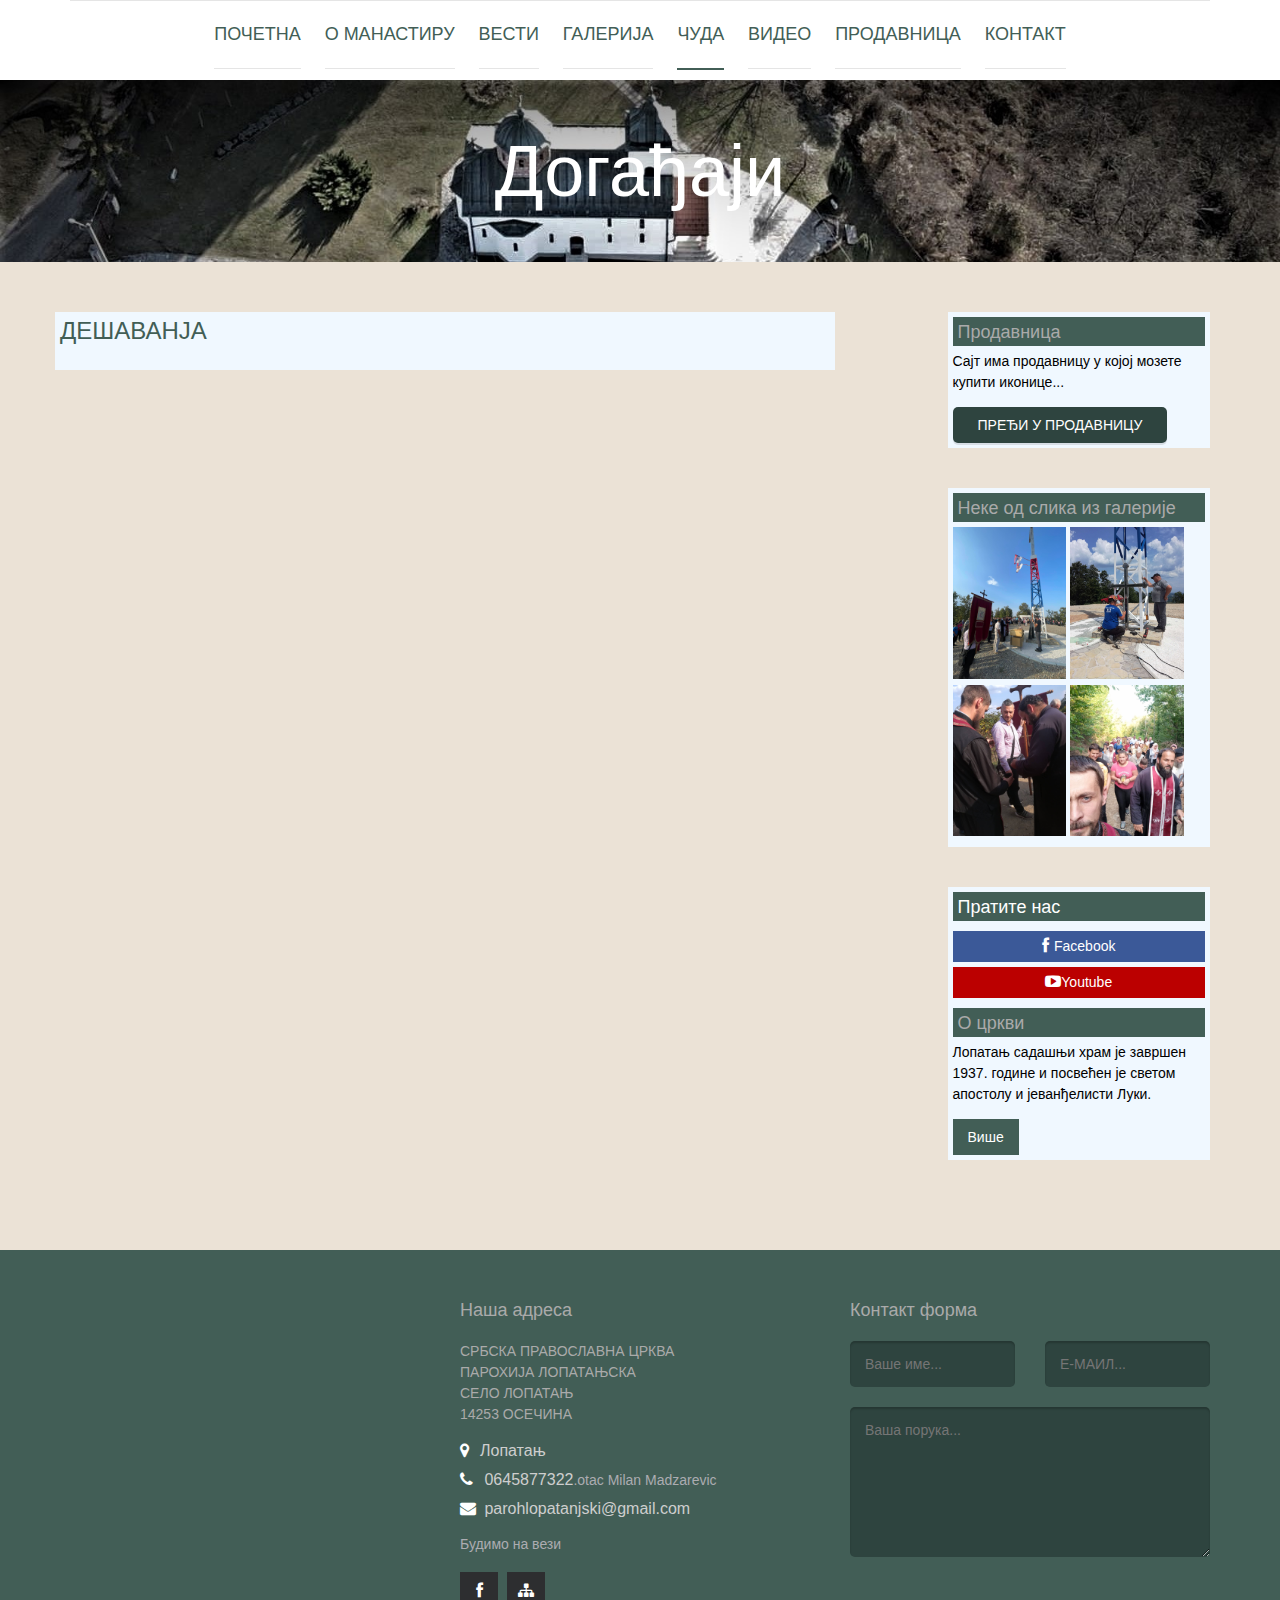
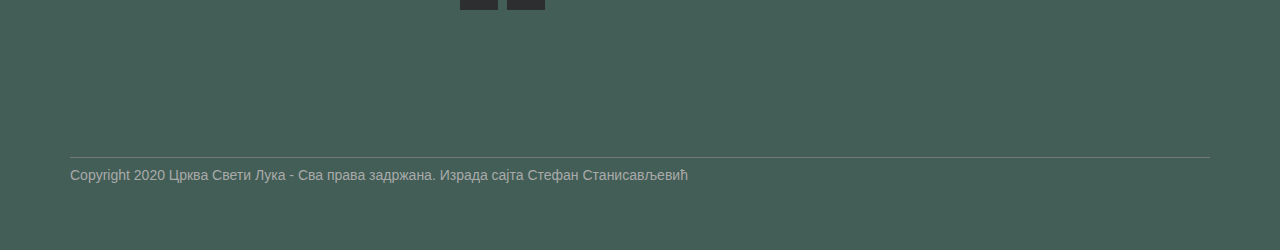
<file: crkva/cuda.html>
<!DOCTYPE html>
<html lang="en">
	<head>
		<meta charset="UTF-8">
		<meta http-equiv="X-UA-Compatible" content="IE=edge">
		<meta name="viewport" content="width=device-width, initial-scale=1.0,maximum-scale=1">	
		<meta name="description" content="Црква Светог апостола Луке у Лопатњу">
		<meta name="keywords" content="Црква,Крст,Светог,Лопатањ,Апостола">
		<meta name="author" content="Стефан Станисављевић">	
		<title>Црква Светог апостола Луке-Званични сајт</title>
		<!-- Loading third party fonts -->
		<link rel="icon" href="favicon.ico" type="image/x-icon" />
		<link href="fonts/novecento-font/novecento-font.css" rel="stylesheet" type="text/css">
		<link href="fonts/font-awesome.min.css" rel="stylesheet" type="text/css">
		<!-- <link href="https://fonts.googleapis.com/css2?family=Open+Sans:ital,wght@1,300&display=swap" rel="stylesheet"> -->
		<!-- Loading main css file -->
		<link rel="stylesheet" href="style.css">
	</head>
	<body>
		<div class="site-content">
			<header class="site-header">
				<div class="container">
					<div class="main-navigation">
						<button class="menu-toggle"><i class="fa fa-bars"></i> Menu</button>
						<ul class="menu">
							<li class="menu-item "><a href="index.html">Почетна</a></li>
							<li class="menu-item"><a href="ocrkvi.html">О манастиру </a></li>
							<li class="menu-item "><a href="vesti.html">Вести </a></li>
							<li class="menu-item"><a href="galerija.html">Галерија </a></li>
							<li class="menu-item current-menu-item"><a href="#">Чуда </a></li>
							<li class="menu-item"><a href="video.html">Видео </a></li>
							<li class="menu-item"><a href="prodavnica.html">Продавница </a></li>
							<li class="menu-item"><a href="kontakt.html">Контакт </a></li>
						</ul>
					</div>
					<div class="mobile-navigation"></div>
				</div>
			</header><!-- .site-header -->
			<div class="page-head" data-bg-image="images/slider6.jpg">
				<div class="container">
					<h2 class="page-title">Догађаји</h2>
				</div>
			</div>
			<main class="main-content">
				<div class="fullwidth-block">
					<div class="container">
						<div class="row">
							<div class="content col-md-8"style="background-color:aliceblue;padding:5px;">
								<h2 class="section-title">Дешаванја</h2>
								<div id="cuda"></div>
							</div>
							<div class="sidebar col-md-3 col-md-offset-1">
								<div class="widget"style="background-color:aliceblue;padding: 5px;">
									<h3 class="widget-title"style="background-color: #425e56;color:white;padding: 5px;font-size: 18px;text-align: inherit;height: 29px;margin-bottom: 5px;">Продавница</h3>
									<p>Сајт има продавницу у којој мозете купити иконице...</p>
									<a href="prodavnica.html" class="button dugme">Пређи у продавницу</a>
								</div>
								<div class="widget" style="background-color:aliceblue;padding: 5px;" >
									<h3 class="widget-title"style="background-color: #425e56;color:white;padding: 5px;font-size: 18px;text-align: inherit;height: 29px;margin-bottom: 5px;">Неке од слика из галерије</h3>
									<div class="galery-thumb"id="randomImages">

									</div>
								</div>
								<div class="widget" style="background-color:aliceblue;padding: 5px;">
									<div class="row">
										<div class="col-sm-12">
											<!--Include Widget Popular Posts-->											
						<!--Widget: Tags-->
						<div class="sidebar-widget">
							<div class="widget-head"style="background-color: #425e56;color:white;padding: 5px;font-size: 18px;text-align: inherit;height: 29px;margin-bottom: 10px;">
								<h4 class="title">Пратите нас</h4>
							</div>
							<div class="widget-body">
								<ul class="widget-follow">
													<li style="padding: 5px;background-color: #3b5998; text-align: center; color: white;">
														<a class="facebook" href="https://www.facebook.com/" target="_blank" ><i class="fa fa-facebook" aria-hidden="true" style="color: white;"></i><span style="color: white;padding-left: 5px;">Facebook</span></a>
										</li>

													<li style="padding: 5px;background-color: #b00; text-align: center; color: white;margin-top: 5px;">
											<a class="youtube" href="https://www.youtube.com/channel/UCg-nhkZOWy8Qi0r4st-u2VQ" target="_blank"><i class="fa fa-youtube-play" style="color: white;" aria-hidden="true"></i><span style="color: white;">Youtube</span></a>
										</li>
											</ul>
							</div>
						</div>                </div>
									</div>

									<h3 class="widget-title"style="background-color: #425e56;color:white;padding: 5px;font-size: 18px;text-align: inherit;height: 29px;margin-bottom: 5px;margin-top:10px;">О цркви</h3>
									<p>Лопатањ садашњи храм је завршен 1937. године и посвећен је светом апостолу и јеванђелисти Луки.</p>
									<a href="events.html"><button class="dugme" style="border:none;padding:10px 15px;background-color: #425e56;color: white;" >Више</button></a>
								</div>
							</div>
						</div>
					</div>
				</div>
			</main> <!-- .main-content -->
			<footer class="site-footer">
				<div class="container">
					<div class="row rowfuter">
						<div class="col-md-4 futer">
							<div class="widget">
								<div class="mapouter"><div class="gmap_canvas"><iframe width="100%" height="372" id="gmap_canvas" src="https://maps.google.com/maps?q=lopatanj&t=k&z=17&ie=UTF8&iwloc=&output=embed" frameborder="0" scrolling="no" marginheight="0" marginwidth="0"></iframe><a href="https://yt2.org">youtube to mp3</a><br><style>.mapouter{position:relative;text-align:right;width:100%;}</style><a href="https://www.embedgooglemap.net">google maps link generator</a><style>.gmap_canvas {overflow:hidden;background:none!important;width:100%;}</style></div></div>

							</div>
						</div>
						<div class="col-md-4 futer">
							<div class="widget">
								<h3 class="widget-title">Наша адреса</h3>
								<p>СРБСКА ПРАВОСЛАВНА ЦРКВА<br>
									ПАРОХИЈА ЛОПАТАЊСКА<br>
									СЕЛО ЛОПАТАЊ<br>
									14253 ОСЕЧИНА</p>
								<ul class="address">
									<li class="b1234"><a class="a1234" target="_blank"  href="https://www.google.com/maps/place/%D0%A5%D1%80%D0%B0%D0%BC+%D0%A1%D0%B2%D0%B5%D1%82%D0%BE%D0%B3+%D0%B0%D0%BF%D0%BE%D1%81%D1%82%D0%BE%D0%BB%D0%B0+%D0%9B%D1%83%D0%BA%D0%B5/@44.3215467,19.5919468,14.5z/data=!4m9!1m2!2m1!1slopatanj+crkva!3m5!1s0x47599ae4fc02ed49:0x26765d04e549838c!8m2!3d44.319792!4d19.6011771!15sCg5sb3BhdGFuaiBjcmt2YZIBBmNodXJjaA"><i class="fa fa-map-marker"style="color:white;font-size:25px">&nbsp;&nbsp;&nbsp;</i><label>Лопатањ</label></a></li>
									<li class="b1234"><a class="a1234"  target="_blank"  href="tel:0645877322"><i class="fa fa-phone"style="color:white;font-size:25px">&nbsp;&nbsp;&nbsp;</i>  0645877322</a>.otac Milan Madzarevic</li>
									<li class="b1234"><a class="a1234" target="_blank"  href="mailto:parohlopatanjski@gmail.com"><i class="fa fa-envelope"style="color:white;font-size:25px">&nbsp;&nbsp;&nbsp;&nbsp;&nbsp;</i> parohlopatanjski@gmail.com</a></li>

									
								</ul>
								<div class="">
									<h4 class="title"style="font-weight: bold;text-align: start;padding-top: 10px;">Будимо на вези</h4>
									<ul>
										<li class="b123"><a class="a123"target="_blank"  id="first" href="https://www.facebook.com/Lopatanj"><i id="first2" class="fa fa-facebook"style="color:white;" aria-hidden="true"></i></li></a>
										<!-- <li class="b123"><a class="a123"target="_blank"  id="second" href="https://www.facebook.com/Lopatanj"><i class="fa fa-rss" aria-hidden="true"style="color:white;"></i></li></a></li> -->
										<li class="b123"><a class="a123"target="_blank"  id="third" href="sitemap.xml"><i class="fa fa-sitemap" aria-hidden="true"style="color:white;"></i></li></a><!--style="color:red;font-size:25px"-->
									</ul>
								</div>

							</div>
						</div>
						<div class="col-md-4 futer" >
							<div class="widget">
								<h3 class="widget-title">Контакт форма</h3>
								<form action="mailto:parohlopatanjski@gmail.com" method="post" enctype="text/plain" class="contact-form">
									<div class="row">
										<div class="col-md-6"><input id="name" name="Ime" type="text" placeholder="Ваше име...">
											<span id="greskaime"style="display:none;">Унесите исправно име(Пример)</span>
										</div>
										<div class="col-md-6"><input id="mail" name="E-mail" type="email" placeholder="Е-МАИЛ...">
											<span id="greskamail"style="display:none;">Унеси исправно мејл(primer@gmail.com)</span>
										</div>
									</div>
									
									<textarea id="mesage" name="Poruka" placeholder="Ваша порука..."></textarea>
									<div class="text-right"><input type="submit" style="display:none;" value="Пошаљи поруку"id="send"></div>
									
								</form>

							</div>
						</div>
					</div> <!-- .row -->
					<hr>
					<p class="colophon">Copyright 2020 Црква Свети Лука - Сва права задржана. Израда сајта Стефан Станисављевић</p>
				</div><!-- .container -->
			</footer> <!-- .site-footer --><!-- .site-footer -->
		</div>
		<script src="js/jquery-1.11.1.min.js"></script>
		<script src="js/plugins.js"></script>
		<script src="js/app.js"></script>
		<script src="js/main.js"></script>
	</body>
</html>
</file>
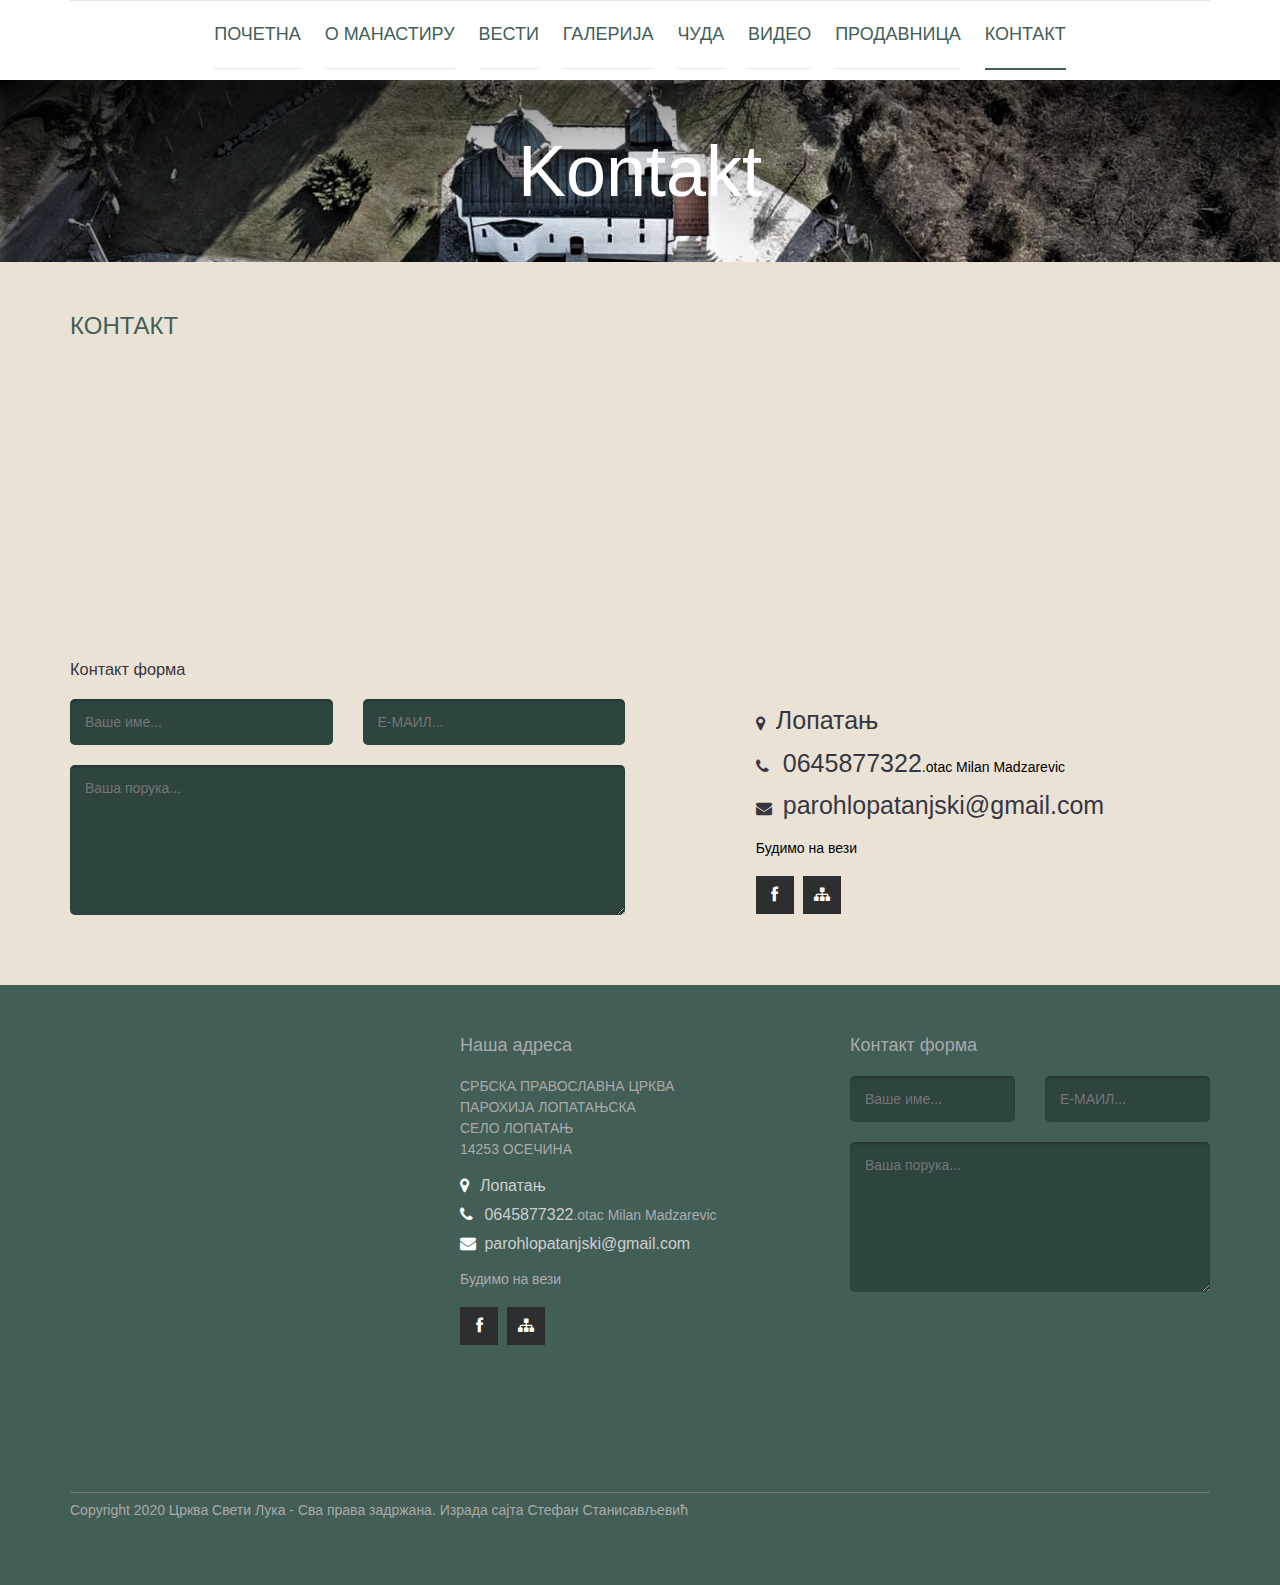
<file: crkva/kontakt.html>
<!DOCTYPE html>
<html lang="en">
	<head>
		<meta charset="UTF-8">
		<meta http-equiv="X-UA-Compatible" content="IE=edge">
		<meta name="viewport" content="width=device-width, initial-scale=1.0,maximum-scale=1">	
		<meta name="description" content="Црква Светог апостола Луке у Лопатњу">
		<meta name="keywords" content="Црква,Крст,Осечина,Лопатањ,Контакт">
		<meta name="author" content="Стефан Станисављевић">	
		<title>Црква Светог апостола Луке-Званични сајт</title>
		<!-- Loading third party fonts -->
		<link rel="icon" href="favicon.ico" type="image/x-icon" />
		<link href="fonts/novecento-font/novecento-font.css" rel="stylesheet" type="text/css">
		<link href="fonts/font-awesome.min.css" rel="stylesheet" type="text/css">
		<!-- <link href="https://fonts.googleapis.com/css2?family=Open+Sans:ital,wght@1,300&display=swap" rel="stylesheet"> -->
		<!-- Loading main css file -->
		<link rel="stylesheet" href="style.css">
	</head>
	<body>
		<div class="site-content">
			<header class="site-header">
				<div class="container">
					<div class="main-navigation">
						<button class="menu-toggle"><i class="fa fa-bars"></i> Menu</button>
						<ul class="menu">
							<li class="menu-item "><a href="index.html">Почетна </a></li>
							<li class="menu-item"><a href="ocrkvi.html">О манастиру </a></li>
							<li class="menu-item"><a href="vesti.html">Вести  </a></li>
							<li class="menu-item"><a href="galerija.html">Галерија </a></li>
							<li class="menu-item"><a href="svaCuda.html">Чуда </a></li>
							<li class="menu-item"><a href="video.html">Видео </a></li>
							<li class="menu-item"><a href="prodavnica.html">Продавница </a></li>
                            <li class="menu-item current-menu-item"><a href="#">Контакт </a></li>
						</ul>
					</div>
					<div class="mobile-navigation"></div>
				</div>
			</header> <!-- .site-header -->
            <div class="page-head" data-bg-image="images/slider6.jpg">
				<div class="container">
					<h2 class="page-title">Kontakt</h2>
				</div>
			</div>
            <main class="main-content">
				<div class="fullwidth-block">
					<div class="container">
						<div class="row">
							<div class="content col-md-12" id="galerija">
								<h2 class="section-title">Контакт</h2>
								<div class="row" id="Контакт">
                                    <div class="mapouter1"><div class="gmap_canvas1"><iframe width="100%" height="300" id="gmap_canvas" src="https://maps.google.com/maps?q=lopatanj&t=k&z=17&ie=UTF8&iwloc=&output=embed" frameborder="0" scrolling="no" marginheight="0" marginwidth="0"></iframe><a href="https://123movies-to.org">123movies</a><br><style>.mapouter1{position:relative;text-align:right;height:300px;width:100%;}</style><a href="https://www.embedgooglemap.net">map embed iframe</a><style>.gmap_canvas1 {overflow:hidden;background:none!important;height:300px;width:100%;}</style></div></div>
								</div>

								
							</div>

                        </div>
                        <div class="row" >
                            <div class="content col-md-6">
                                <div class="widget">
                                    <h3 class="widget-title"style="color: #363641 !important;font-size 30px !important;">Контакт форма</h3>
                                    <form action="mailto:parohlopatanjski@gmail.com" method="post" enctype="text/plain" class="contact-form">
                                        <div class="row">
                                            <div class="col-md-6"><input id="name" name="Ime" type="text" placeholder="Ваше име...">
                                                <span id="greskaime"style="display:none;">Унесите исправно име(Пример)</span>
                                            </div>
                                            <div class="col-md-6"><input id="mail" name="E-mail" type="email" placeholder="Е-МАИЛ...">
                                                <span id="greskamail"style="display:none;">Унеси исправно мејл(primer@gmail.com)</span>
                                            </div>
                                        </div>
                                        
                                        <textarea id="mesage" name="Poruka" placeholder="Ваша порука..."></textarea>
                                        <div class="text-right"><input type="submit" style="display:none;" value="Пошаљи поруку"id="send"></div>
                                        
                                    </form>
                                </div>
                            </div>
                            <div class="col-md-6"style="display: flex;justify-content: center;color:black;">
                                <div class="widget">
    
                                    <br><br>
                                    <ul class="address">
                                        <li class="b1234"><a class="a1234"  target="_blank"  href="https://www.google.com/maps/place/%D0%A5%D1%80%D0%B0%D0%BC+%D0%A1%D0%B2%D0%B5%D1%82%D0%BE%D0%B3+%D0%B0%D0%BF%D0%BE%D1%81%D1%82%D0%BE%D0%BB%D0%B0+%D0%9B%D1%83%D0%BA%D0%B5/@44.3215467,19.5919468,14.5z/data=!4m9!1m2!2m1!1slopatanj+crkva!3m5!1s0x47599ae4fc02ed49:0x26765d04e549838c!8m2!3d44.319792!4d19.6011771!15sCg5sb3BhdGFuaiBjcmt2YZIBBmNodXJjaA"><i class="fa fa-map-marker"style="color:#363641;font-size:25px">&nbsp;&nbsp;&nbsp;</i><label style="color:#363641;font-size:25px">Лопатањ</label></a></li>
                                        <li class="b1234"><a class="a1234"  target="_blank"  href="tel:0645877322"><i class="fa fa-phone"style="color:#363641;font-size:25px">&nbsp;&nbsp;&nbsp;</i><label style="color:#363641;font-size:25px">  0645877322</a>.otac Milan Madzarevic</li>
                                        <li class="b1234"><a class="a1234" target="_blank"  href="mailto:parohlopatanjski@gmail.com"><i class="fa fa-envelope"style="color:#363641;font-size:25px">&nbsp;&nbsp;&nbsp;&nbsp;&nbsp;</i><label style="color:#363641;font-size:25px"> parohlopatanjski@gmail.com</label></a></li>
    
                                        
                                    </ul>
                                    <div class="">
                                        <h4 class="title"style="font-weight: bold;text-align: start;padding-top: 10px;">Будимо на вези</h4>
                                        <ul>
                                            <li class="b123"><a class="a123"target="_blank"  id="first" href="https://www.facebook.com/Lopatanj"><i id="first2" class="fa fa-facebook"style="color:white;" aria-hidden="true"></i></li></a>
                                            <!-- <li class="b123"><a class="a123"target="_blank"  id="second" href="https://www.facebook.com/Lopatanj"><i class="fa fa-rss" aria-hidden="true"style="color:white;"></i></li></a></li> -->
                                            <li class="b123"><a class="a123"target="_blank"  id="third" href="sitemap.xml"><i class="fa fa-sitemap" aria-hidden="true"style="color:white;"></i></li></a><!--style="color:red;font-size:25px"-->
                                        </ul>
                                    </div>
    
                                </div>
                            </div>
                        </div>
                    </div>
                </div>
            </main>
			<footer class="site-footer">
				<div class="container">
					<div class="row rowfuter">
						<div class="col-md-4 futer">
							<div class="widget">
								<div class="mapouter"><div class="gmap_canvas"><iframe width="100%" height="372" id="gmap_canvas" src="https://maps.google.com/maps?q=lopatanj&t=k&z=17&ie=UTF8&iwloc=&output=embed" frameborder="0" scrolling="no" marginheight="0" marginwidth="0"></iframe><a href="https://yt2.org">youtube to mp3</a><br><style>.mapouter{position:relative;text-align:right;width:100%;}</style><a href="https://www.embedgooglemap.net">google maps link generator</a><style>.gmap_canvas {overflow:hidden;background:none!important;width:100%;}</style></div></div>

							</div>
						</div>
						<div class="col-md-4 futer">
							<div class="widget">
								<h3 class="widget-title">Наша адреса</h3>
								<p>СРБСКА ПРАВОСЛАВНА ЦРКВА<br>
									ПАРОХИЈА ЛОПАТАЊСКА<br>
									СЕЛО ЛОПАТАЊ<br>
									14253 ОСЕЧИНА</p>
								<ul class="address">
									<li class="b1234"><a class="a1234" target="_blank"  href="https://www.google.com/maps/place/%D0%A5%D1%80%D0%B0%D0%BC+%D0%A1%D0%B2%D0%B5%D1%82%D0%BE%D0%B3+%D0%B0%D0%BF%D0%BE%D1%81%D1%82%D0%BE%D0%BB%D0%B0+%D0%9B%D1%83%D0%BA%D0%B5/@44.3215467,19.5919468,14.5z/data=!4m9!1m2!2m1!1slopatanj+crkva!3m5!1s0x47599ae4fc02ed49:0x26765d04e549838c!8m2!3d44.319792!4d19.6011771!15sCg5sb3BhdGFuaiBjcmt2YZIBBmNodXJjaA"><i class="fa fa-map-marker"style="color:white;font-size:25px">&nbsp;&nbsp;&nbsp;</i><label>Лопатањ</label></a></li>
									<li class="b1234"><a class="a1234"  target="_blank"  href="tel:0695151702"><i class="fa fa-phone"style="color:white;font-size:25px">&nbsp;&nbsp;&nbsp;</i> 0645877322</a>.otac Milan Madzarevic</li>
									<li class="b1234"><a class="a1234" target="_blank"  href="mailto:parohlopatanjski@gmail.com"><i class="fa fa-envelope"style="color:white;font-size:25px">&nbsp;&nbsp;&nbsp;&nbsp;&nbsp;</i> parohlopatanjski@gmail.com</a></li>

									
								</ul>
								<div class="">
									<h4 class="title"style="font-weight: bold;text-align: start;padding-top: 10px;">Будимо на вези</h4>
									<ul>
										<li class="b123"><a class="a123"target="_blank"  id="first" href="https://www.facebook.com/Lopatanj"><i id="first2" class="fa fa-facebook"style="color:white;" aria-hidden="true"></i></li></a>
										<!-- <li class="b123"><a class="a123"target="_blank"  id="second" href="https://www.facebook.com/Lopatanj"><i class="fa fa-rss" aria-hidden="true"style="color:white;"></i></li></a></li> -->
										<li class="b123"><a class="a123"target="_blank"  id="third" href="sitemap.xml"><i class="fa fa-sitemap" aria-hidden="true"style="color:white;"></i></li></a><!--style="color:red;font-size:25px"-->
									</ul>
								</div>

							</div>
						</div>
						<div class="col-md-4 futer" >
							<div class="widget">
								<h3 class="widget-title">Контакт форма</h3>
								<form action="mailto:parohlopatanjski@gmail.com" method="post" enctype="text/plain" class="contact-form">
									<div class="row">
										<div class="col-md-6"><input id="name" name="Ime" type="text" placeholder="Ваше име...">
											<span id="greskaime"style="display:none;">Унесите исправно име(Пример)</span>
										</div>
										<div class="col-md-6"><input id="mail" name="E-mail" type="email" placeholder="Е-МАИЛ...">
											<span id="greskamail"style="display:none;">Унеси исправно мејл(primer@gmail.com)</span>
										</div>
									</div>
									
									<textarea id="mesage" name="Poruka" placeholder="Ваша порука..."></textarea>
									<div class="text-right"><input type="submit" style="display:none;" value="Пошаљи поруку"id="send"></div>
									
								</form>

							</div>
						</div>
					</div> <!-- .row -->
					<hr>
					<p class="colophon">Copyright 2020 Црква Свети Лука - Сва права задржана. Израда сајта Стефан Станисављевић</p>
				</div><!-- .container -->
			</footer> <!-- .site-footer --><!-- .site-footer -->
        </div>

            <script src="js/jquery-1.11.1.min.js"></script>
            <script src="js/plugins.js"></script>
            <script src="js/app.js"></script>
            <script src="js/main.js"></script>
            
        </body>
    
    </html>
</file>
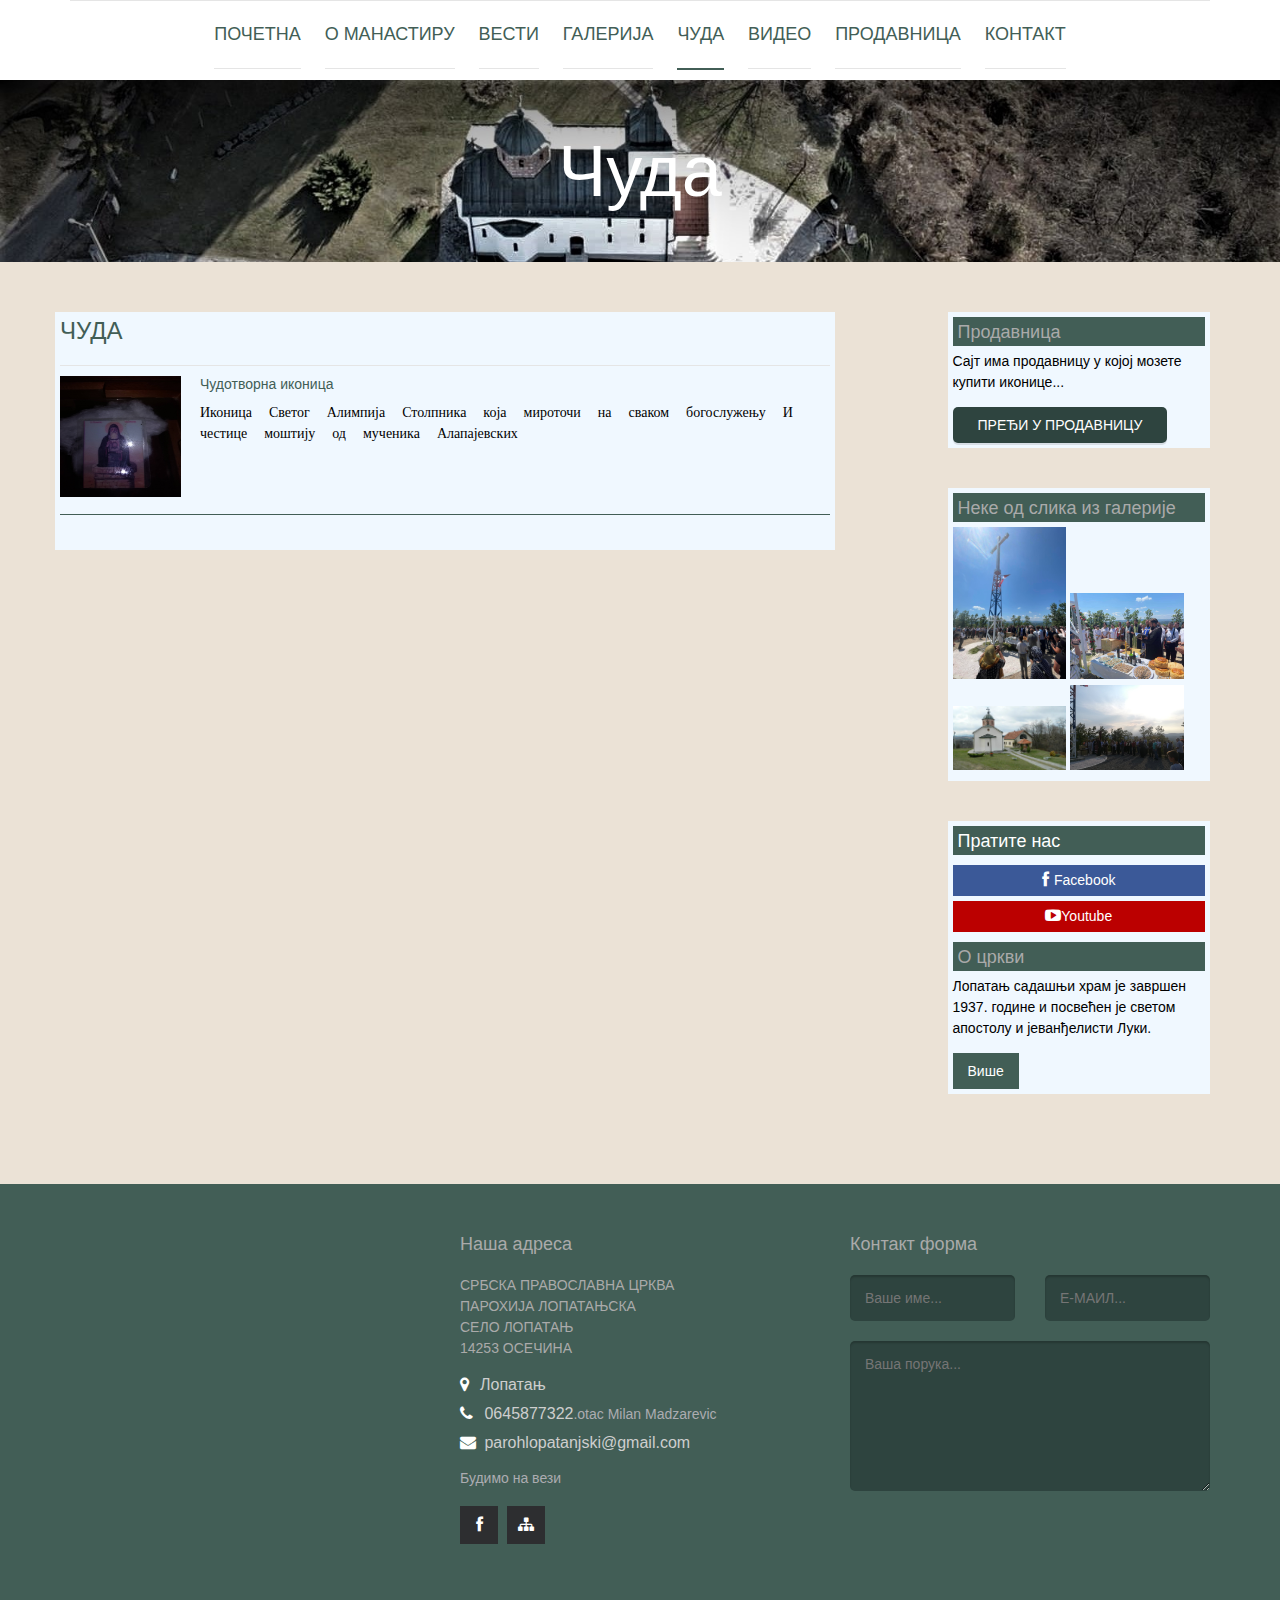
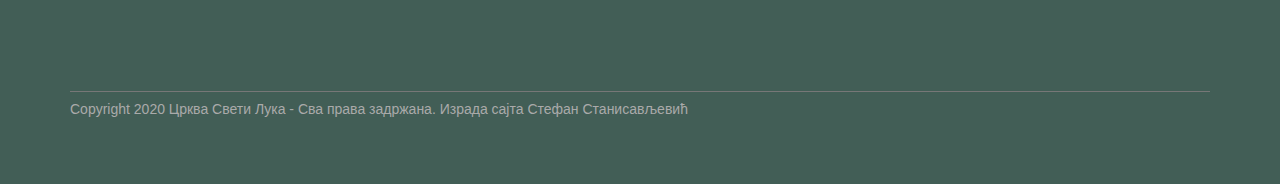
<file: crkva/svaCuda.html>
<!DOCTYPE html>
<html lang="en">
	<head>
		<meta charset="UTF-8">
		<meta http-equiv="X-UA-Compatible" content="IE=edge">
		<meta name="viewport" content="width=device-width, initial-scale=1.0,maximum-scale=1">	
		<meta name="description" content="Црква Светог апостола Луке у Лопатњу">
		<meta name="keywords" content="Мученик,Крст,Светог,Чуда,Мироточи">
		<meta name="author" content="Стефан Станисављевић">	
		<title>Црква Светог апостола Луке-Званични сајт</title>
		<!-- Loading third party fonts -->
		<link rel="icon" href="favicon.ico" type="image/x-icon" />
		<link href="fonts/novecento-font/novecento-font.css" rel="stylesheet" type="text/css">
		<link href="fonts/font-awesome.min.css" rel="stylesheet" type="text/css">
		<!-- <link href="https://fonts.googleapis.com/css2?family=Open+Sans:ital,wght@1,300&display=swap" rel="stylesheet"> -->
		<!-- Loading main css file -->
		<link rel="stylesheet" href="style.css">
	</head>


	<body>
		<div class="site-content">
			<header class="site-header">
				<div class="container">


					<div class="main-navigation">
						<button class="menu-toggle"><i class="fa fa-bars"></i> Menu</button>
						<ul class="menu">
							<li class="menu-item "><a href="index.html">Почетна</a></li>
							<li class="menu-item"><a href="ocrkvi.html">О манастиру </a></li>
							<li class="menu-item "><a href="vesti.html">Вести </a></li>
							<li class="menu-item"><a href="galerija.html">Галерија </a></li>
							<li class="menu-item current-menu-item"><a href="svaCuda.html">Чуда </a></li>
							<li class="menu-item"><a href="video.html">Видео </a></li>
							<li class="menu-item"><a href="prodavnica.html">Продавница </a></li>
							<li class="menu-item"><a href="kontakt.html">Контакт </a></li>

						</ul>
					</div>

					<div class="mobile-navigation"></div>
				</div>
			</header><!-- .site-header -->

			<div class="page-head" data-bg-image="images/slider6.jpg">
				<div class="container">
					<h2 class="page-title">Чуда</h2>
				</div>
			</div>

			<main class="main-content">
				<div class="fullwidth-block">
					<div class="container">
						<div class="row">
							<div class="content col-md-8"style="background-color:aliceblue;padding:5px;">
								<h2 class="section-title">Чуда</h2>
								<ul class="seremon-list large" id="cuda">
									
								</ul>

							</div>
							<div class="sidebar col-md-3 col-md-offset-1">

								<div class="widget"style="background-color:aliceblue;padding: 5px;">
									<h3 class="widget-title"style="background-color: #425e56;color:white;padding: 5px;font-size: 18px;text-align: inherit;height: 29px;margin-bottom: 5px;">Продавница</h3>
									<p>Сајт има продавницу у којој мозете купити иконице...</p>
									<a href="prodavnica.html" class="button dugme">Пређи у продавницу</a>
								</div>

								<div class="widget" style="background-color:aliceblue;padding: 5px;" >
									<h3 class="widget-title"style="background-color: #425e56;color:white;padding: 5px;font-size: 18px;text-align: inherit;height: 29px;margin-bottom: 5px;">Неке од слика из галерије</h3>

									<div class="galery-thumb"id="randomImages">

									</div>
								</div>

								<div class="widget" style="background-color:aliceblue;padding: 5px;">


									<div class="row">
										<div class="col-sm-12">
											<!--Include Widget Popular Posts-->
											
						<!--Widget: Tags-->
						<div class="sidebar-widget">
							<div class="widget-head"style="background-color: #425e56;color:white;padding: 5px;font-size: 18px;text-align: inherit;height: 29px;margin-bottom: 10px;">
								<h4 class="title">Пратите нас</h4>
							</div>
							<div class="widget-body">
								<ul class="widget-follow">
									
									<!--if facebook url exists-->
									<li style="padding: 5px;background-color: #3b5998; text-align: center; color: white;">
										<a class="facebook" href="https://www.facebook.com/" target="_blank" ><i class="fa fa-facebook" aria-hidden="true"style="color:white;"style="color:white;"></i><span style="color: white;padding-left: 5px;">Facebook</span></a>
						</li>

									<li style="padding: 5px;background-color: #b00; text-align: center; color: white;margin-top: 5px;">
							<a class="youtube" href="https://www.youtube.com/channel/UCg-nhkZOWy8Qi0r4st-u2VQ" target="_blank"><i class="fa fa-youtube-play" aria-hidden="true"style="color:white;"></i><span style="color: white;">Youtube</span></a>
						</li>
											</ul>
							</div>
						</div>                </div>
									</div>


									<h3 class="widget-title"style="background-color: #425e56;color:white;padding: 5px;font-size: 18px;text-align: inherit;height: 29px;margin-bottom: 5px;margin-top:10px;">О цркви</h3>
									<p>Лопатањ садашњи храм је завршен 1937. године и посвећен је светом апостолу и јеванђелисти Луки.</p>
									<a href="events.html"><button class="dugme" style="border:none;padding:10px 15px;background-color: #425e56;color: white;" >Више</button></a>
								</div>
							</div>
						</div>
					</div>
				</div>
			</main> <!-- .main-content -->
			<footer class="site-footer">
				<div class="container">
					<div class="row rowfuter">
						<div class="col-md-4 futer">
							<div class="widget">
								<div class="mapouter"><div class="gmap_canvas"><iframe width="100%" height="372" id="gmap_canvas" src="https://maps.google.com/maps?q=lopatanj&t=k&z=17&ie=UTF8&iwloc=&output=embed" frameborder="0" scrolling="no" marginheight="0" marginwidth="0"></iframe><a href="https://yt2.org">youtube to mp3</a><br><style>.mapouter{position:relative;text-align:right;width:100%;}</style><a href="https://www.embedgooglemap.net">google maps link generator</a><style>.gmap_canvas {overflow:hidden;background:none!important;width:100%;}</style></div></div>

							</div>
						</div>
						<div class="col-md-4 futer">
							<div class="widget">
								<h3 class="widget-title">Наша адреса</h3>
								<p>СРБСКА ПРАВОСЛАВНА ЦРКВА<br>
									ПАРОХИЈА ЛОПАТАЊСКА<br>
									СЕЛО ЛОПАТАЊ<br>
									14253 ОСЕЧИНА</p>
								<ul class="address">
									<li class="b1234"><a class="a1234" target="_blank"  href="https://www.google.com/maps/place/%D0%A5%D1%80%D0%B0%D0%BC+%D0%A1%D0%B2%D0%B5%D1%82%D0%BE%D0%B3+%D0%B0%D0%BF%D0%BE%D1%81%D1%82%D0%BE%D0%BB%D0%B0+%D0%9B%D1%83%D0%BA%D0%B5/@44.3215467,19.5919468,14.5z/data=!4m9!1m2!2m1!1slopatanj+crkva!3m5!1s0x47599ae4fc02ed49:0x26765d04e549838c!8m2!3d44.319792!4d19.6011771!15sCg5sb3BhdGFuaiBjcmt2YZIBBmNodXJjaA"><i class="fa fa-map-marker"style="color:white;font-size:25px">&nbsp;&nbsp;&nbsp;</i><label>Лопатањ</label></a></li>
									<li class="b1234"><a class="a1234"  target="_blank"  href="tel:0645877322"><i class="fa fa-phone"style="color:white;font-size:25px">&nbsp;&nbsp;&nbsp;</i>  0645877322</a>.otac Milan Madzarevic</li>
									<li class="b1234"><a class="a1234" target="_blank"  href="mailto:parohlopatanjski@gmail.com"><i class="fa fa-envelope"style="color:white;font-size:25px">&nbsp;&nbsp;&nbsp;&nbsp;&nbsp;</i> parohlopatanjski@gmail.com</a></li>

									
								</ul>
								<div class="">
									<h4 class="title"style="font-weight: bold;text-align: start;padding-top: 10px;">Будимо на вези</h4>
									<ul>
										<li class="b123"><a class="a123"target="_blank"  id="first" href="https://www.facebook.com/Lopatanj"><i id="first2" class="fa fa-facebook"style="color:white;" aria-hidden="true"></i></li></a>
										<!-- <li class="b123"><a class="a123"target="_blank"  id="second" href="https://www.facebook.com/Lopatanj"><i class="fa fa-rss" aria-hidden="true"style="color:white;"></i></li></a></li> -->
										<li class="b123"><a class="a123"target="_blank"  id="third" href="sitemap.xml"><i class="fa fa-sitemap" aria-hidden="true"style="color:white;"></i></li></a><!--style="color:red;font-size:25px"-->
									</ul>
								</div>

							</div>
						</div>
						<div class="col-md-4 futer" >
							<div class="widget">
								<h3 class="widget-title">Контакт форма</h3>
								<form action="mailto:parohlopatanjski@gmail.com" method="post" enctype="text/plain" class="contact-form">
									<div class="row">
										<div class="col-md-6"><input id="name" name="Ime" type="text" placeholder="Ваше име...">
											<span id="greskaime"style="display:none;">Унесите исправно име(Пример)</span>
										</div>
										<div class="col-md-6"><input id="mail" name="E-mail" type="email" placeholder="Е-МАИЛ...">
											<span id="greskamail"style="display:none;">Унеси исправно мејл(primer@gmail.com)</span>
										</div>
									</div>
									
									<textarea id="mesage" name="Poruka" placeholder="Ваша порука..."></textarea>
									<div class="text-right"><input type="submit" style="display:none;" value="Пошаљи поруку"id="send"></div>
									
								</form>

							</div>
						</div>
					</div> <!-- .row -->
					<hr>
					<p class="colophon">Copyright 2020 Црква Свети Лука - Сва права задржана. Израда сајта Стефан Станисављевић</p>
				</div><!-- .container -->
			</footer> <!-- .site-footer -->

		</div>
		

		<script src="js/jquery-1.11.1.min.js"></script>
		<script src="js/plugins.js"></script>
		<script src="js/app.js"></script>
		<script src="js/main.js"></script>
	</body>

</html>
</file>
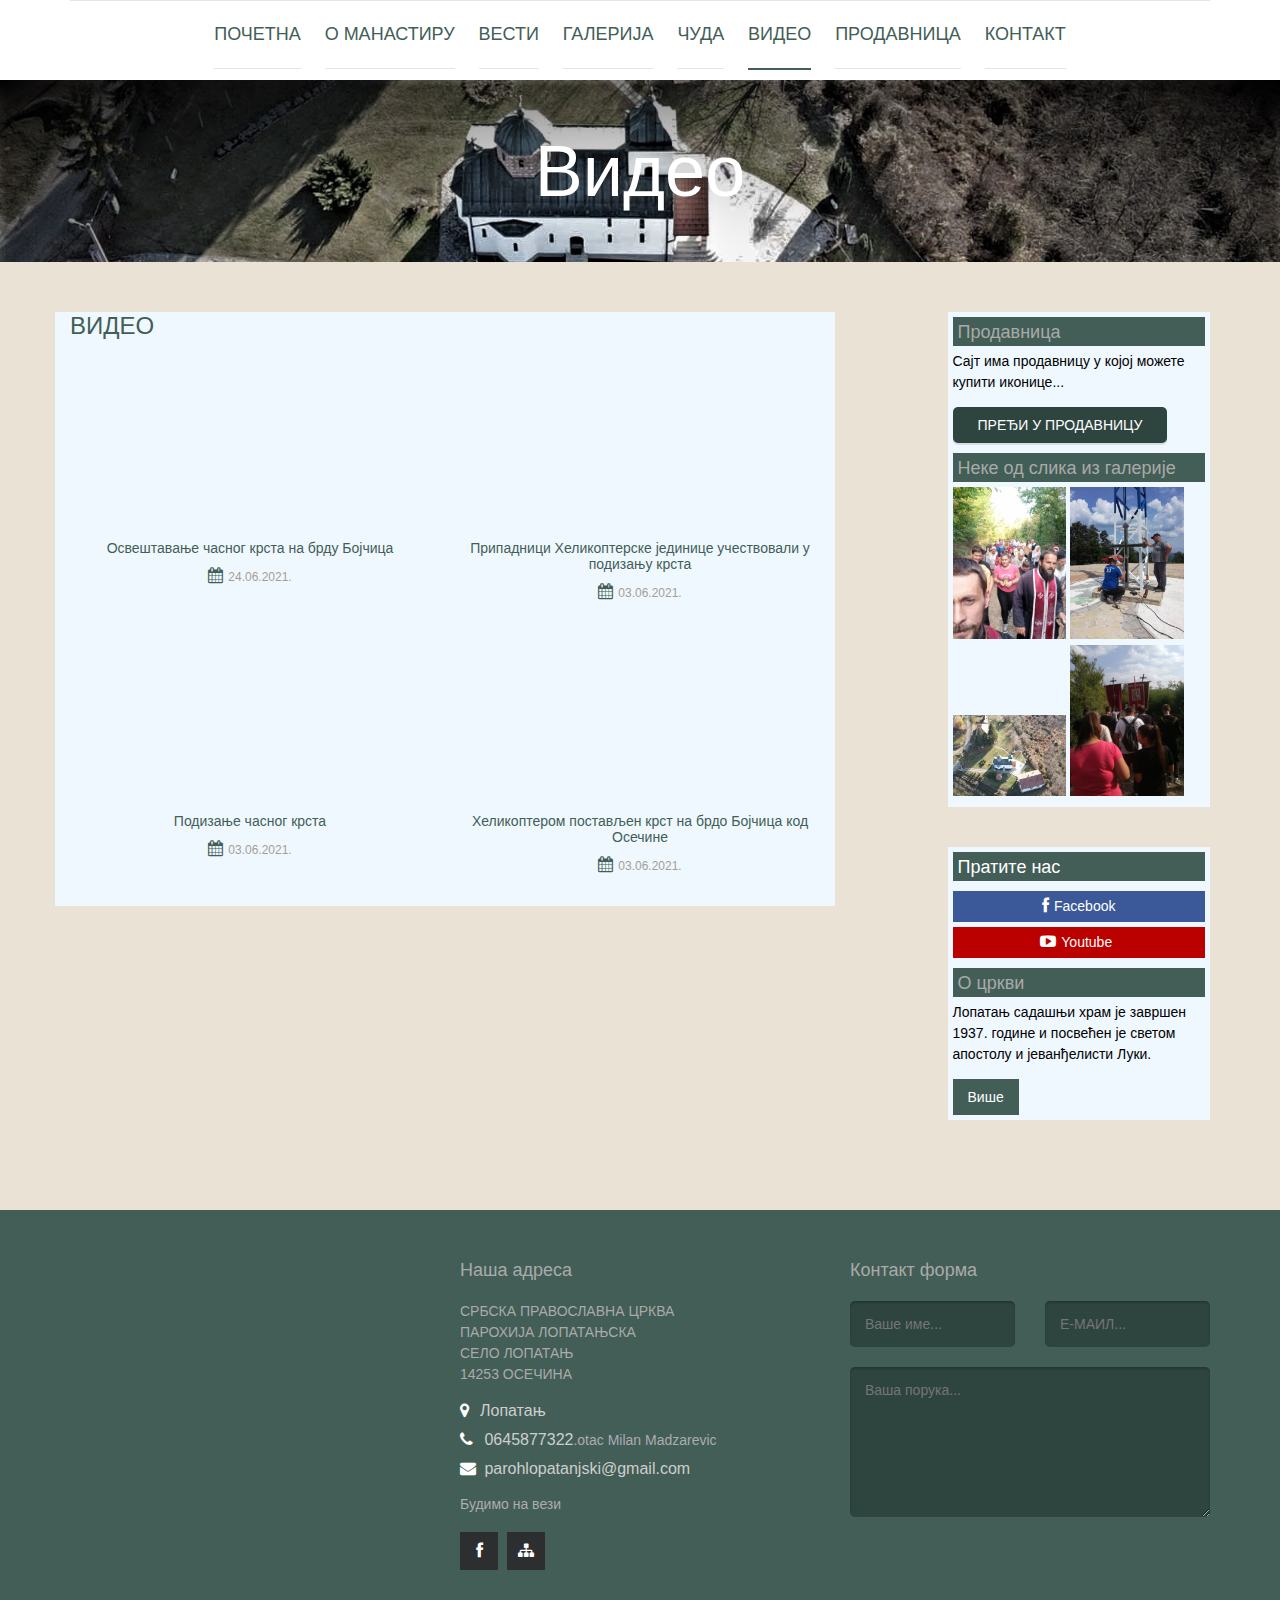
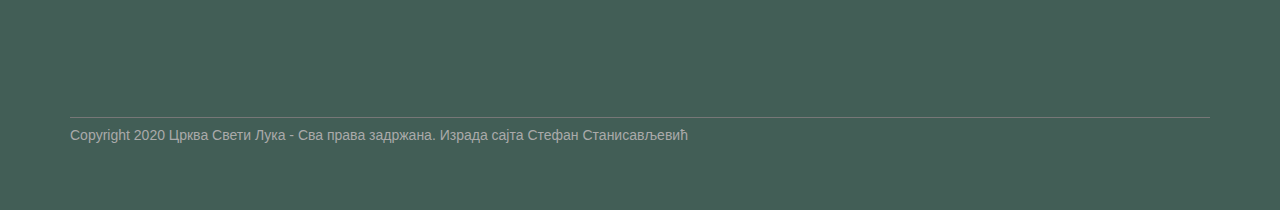
<file: crkva/video.html>
<!DOCTYPE html>
<html lang="en">
	<head>
		<meta charset="UTF-8">
		<meta http-equiv="X-UA-Compatible" content="IE=edge">
		<meta name="viewport" content="width=device-width, initial-scale=1.0,maximum-scale=1">	
		<meta name="description" content="Црква Светог апостола Луке у Лопатњу">
		<meta name="keywords" content="Црква,Крст,Подизање,Видео,Осечина">
		<meta name="author" content="Стефан Станисављевић">	
		<title>Црква Светог апостола Луке-Званични сајт</title>
		<!-- Loading third party fonts -->
		<link rel="icon" href="favicon.ico" type="image/x-icon" />
		<link href="fonts/novecento-font/novecento-font.css" rel="stylesheet" type="text/css">
		<link href="fonts/font-awesome.min.css" rel="stylesheet" type="text/css">
		<!-- <link href="https://fonts.googleapis.com/css2?family=Open+Sans:ital,wght@1,300&display=swap" rel="stylesheet"> -->
		<!-- Loading main css file -->
		<link rel="stylesheet" href="style.css">
	</head>

	<body>
		<div class="site-content">
			<header class="site-header">
				<div class="container">


					<div class="main-navigation">
						<button class="menu-toggle"><i class="fa fa-bars"></i> Menu</button>
						<ul class="menu">
							<li class="menu-item "><a href="index.html">Почетна</a></li>
							<li class="menu-item"><a href="ocrkvi.html">О манастиру</a></li>
							<li class="menu-item "><a href="vesti.html">Вести </a></li>
							<li class="menu-item"><a href="galerija.html">Галерија </a></li>
							<li class="menu-item"><a href="svaCuda.html">Чуда </a></li>
							<li class="menu-item current-menu-item"><a href="#">Видео </a></li>
							<li class="menu-item"><a href="prodavnica.html">Продавница </a></li>
							<li class="menu-item"><a href="kontakt.html">Контакт </a></li>

						</ul>
					</div>

					<div class="mobile-navigation"></div>
				</div>
			</header><!-- .site-header -->

			<div class="page-head" data-bg-image="images/slider6.jpg">
				<div class="container">
					<h2 class="page-title">Видео</h2>
				</div>
			</div>

			<main class="main-content">
				<div class="fullwidth-block">
					<div class="container">
						<div class="row">
							<div class="content col-md-8"style="background-color:aliceblue;">
								<h2 class="section-title">Видео</h2>
								<div class="row" id="video">

								</div>

							</div>
							<div class="sidebar col-md-3 col-md-offset-1">


								<div  style="background-color:aliceblue;padding: 5px;">
									<h3 class="widget-title"style="background-color: #425e56;color:white;padding: 5px;font-size: 18px;text-align: inherit;height: 29px;margin-bottom: 5px;">Продавница</h3>
									<p>Сајт има продавницу у којој можете купити иконице...</p>
									<a href="prodavnica.html" class="button dugme">Пређи у продавницу</a>
								</div>
								<div class="widget" style="background-color:aliceblue;padding: 5px;" >
									<h3 class="widget-title"style="background-color: #425e56;color:white;padding: 5px;font-size: 18px;text-align: inherit;height: 29px;margin-bottom: 5px;">Неке од слика из галерије</h3>

									<div class="galery-thumb"id="randomImages">

									</div>
								</div>

								<div class="widget" style="background-color:aliceblue;padding: 5px;">


									<div class="row">
										<div class="col-sm-12">
											<!--Include Widget Popular Posts-->
											
						<!--Widget: Tags-->
						<div class="sidebar-widget">
							<div class="widget-head"style="background-color: #425e56;color:white;padding: 5px;font-size: 18px;text-align: inherit;height: 29px;margin-bottom: 10px;">
								<h4 class="title">Пратите нас</h4>
							</div>
							<div class="widget-body">
								<ul class="widget-follow">
									
									<!--if facebook url exists-->
													<li style="padding: 5px;background-color: #3b5998; text-align: center; color: white;">
														<a class="facebook" href="https://www.facebook.com/" target="_blank" ><i class="fa fa-facebook icon" aria-hidden="true"></i><span style="color: white;padding-left: 5px;">Facebook</span></a>
										</li>

													<li style="padding: 5px;background-color: #b00; text-align: center; color: white;margin-top: 5px;">
											<a class="youtube" href="https://www.youtube.com/channel/UCg-nhkZOWy8Qi0r4st-u2VQ" target="_blank"><i class="fa fa-youtube-play icon" aria-hidden="true"style="color:white"></i><span style="color: white;padding: 5px;">Youtube</span></a>
										</li>
											</ul>
							</div>
						</div>                </div>
									</div>


									<h3 class="widget-title"style="background-color: #425e56;color:white;padding: 5px;font-size: 18px;text-align: inherit;height: 29px;margin-bottom: 5px;margin-top:10px;">О цркви</h3>
									<p>Лопатањ садашњи храм је завршен 1937. године и посвећен је светом апостолу и јеванђелисти Луки.</p>
									<a href="events.html"><button class="dugme" style="border:none;padding:10px 15px;background-color: #425e56;color: white;" >Више</button></a>
								</div>
							</div>
						</div>
					</div>
				</div>
			</main> <!-- .main-content -->

			<footer class="site-footer">
				<div class="container">
					<div class="row rowfuter">
						<div class="col-md-4 futer">
							<div class="widget">
								<div class="mapouter"><div class="gmap_canvas"><iframe width="100%" height="372" id="gmap_canvas" src="https://maps.google.com/maps?q=lopatanj&t=k&z=17&ie=UTF8&iwloc=&output=embed" frameborder="0" scrolling="no" marginheight="0" marginwidth="0"></iframe><a href="https://yt2.org">youtube to mp3</a><br><style>.mapouter{position:relative;text-align:right;width:100%;}</style><a href="https://www.embedgooglemap.net">google maps link generator</a><style>.gmap_canvas {overflow:hidden;background:none!important;width:100%;}</style></div></div>

							</div>
						</div>
						<div class="col-md-4 futer">
							<div class="widget">
								<h3 class="widget-title">Наша адреса</h3>
								<p>СРБСКА ПРАВОСЛАВНА ЦРКВА<br>
									ПАРОХИЈА ЛОПАТАЊСКА<br>
									СЕЛО ЛОПАТАЊ<br>
									14253 ОСЕЧИНА</p>
								<ul class="address">
									<li class="b1234"><a class="a1234" target="_blank"  href="https://www.google.com/maps/place/%D0%A5%D1%80%D0%B0%D0%BC+%D0%A1%D0%B2%D0%B5%D1%82%D0%BE%D0%B3+%D0%B0%D0%BF%D0%BE%D1%81%D1%82%D0%BE%D0%BB%D0%B0+%D0%9B%D1%83%D0%BA%D0%B5/@44.3215467,19.5919468,14.5z/data=!4m9!1m2!2m1!1slopatanj+crkva!3m5!1s0x47599ae4fc02ed49:0x26765d04e549838c!8m2!3d44.319792!4d19.6011771!15sCg5sb3BhdGFuaiBjcmt2YZIBBmNodXJjaA"><i class="fa fa-map-marker"style="color:white;font-size:25px">&nbsp;&nbsp;&nbsp;</i><label>Лопатањ</label></a></li>
									<li class="b1234"><a class="a1234"  target="_blank"  href="tel:0645877322"><i class="fa fa-phone"style="color:white;font-size:25px">&nbsp;&nbsp;&nbsp;</i>  0645877322</a>.otac Milan Madzarevic</li>
									<li class="b1234"><a class="a1234" target="_blank"  href="mailto:parohlopatanjski@gmail.com"><i class="fa fa-envelope"style="color:white;font-size:25px">&nbsp;&nbsp;&nbsp;&nbsp;&nbsp;</i> parohlopatanjski@gmail.com</a></li>

									
								</ul>
								<div class="">
									<h4 class="title"style="font-weight: bold;text-align: start;padding-top: 10px;">Будимо на вези</h4>
									<ul>
										<li class="b123"><a class="a123"target="_blank"  id="first" href="https://www.facebook.com/Lopatanj"><i id="first2" class="fa fa-facebook"style="color:white;" aria-hidden="true"></i></li></a>
										<!-- <li class="b123"><a class="a123"target="_blank"  id="second" href="https://www.facebook.com/Lopatanj"><i class="fa fa-rss" aria-hidden="true"style="color:white;"></i></li></a></li> -->
										<li class="b123"><a class="a123"target="_blank"  id="third" href="sitemap.xml"><i class="fa fa-sitemap" aria-hidden="true"style="color:white;"></i></li></a><!--style="color:red;font-size:25px"-->
									</ul>
								</div>

							</div>
						</div>
						<div class="col-md-4 futer" >
							<div class="widget">
								<h3 class="widget-title">Контакт форма</h3>
								<form action="mailto:parohlopatanjski@gmail.com" method="post" enctype="text/plain" class="contact-form">
									<div class="row">
										<div class="col-md-6"><input id="name" name="Ime" type="text" placeholder="Ваше име...">
											<span id="greskaime"style="display:none;">Унесите исправно име(Пример)</span>
										</div>
										<div class="col-md-6"><input id="mail" name="E-mail" type="email" placeholder="Е-МАИЛ...">
											<span id="greskamail"style="display:none;">Унеси исправно мејл(primer@gmail.com)</span>
										</div>
									</div>
									
									<textarea id="mesage" name="Poruka" placeholder="Ваша порука..."></textarea>
									<div class="text-right"><input type="submit" style="display:none;" value="Пошаљи поруку"id="send"></div>
									
								</form>

							</div>
						</div>
					</div> <!-- .row -->
					<hr>
					<p class="colophon">Copyright 2020 Црква Свети Лука - Сва права задржана. Израда сајта Стефан Станисављевић</p>
				</div><!-- .container -->
			</footer> <!-- .site-footer -->

		</div>
		<script src="js/jquery-1.11.1.min.js"></script>
		<script src="js/plugins.js"></script>
		<script src="js/app.js"></script>
		<script src="js/main.js"></script>
	</body>

</html>
</file>
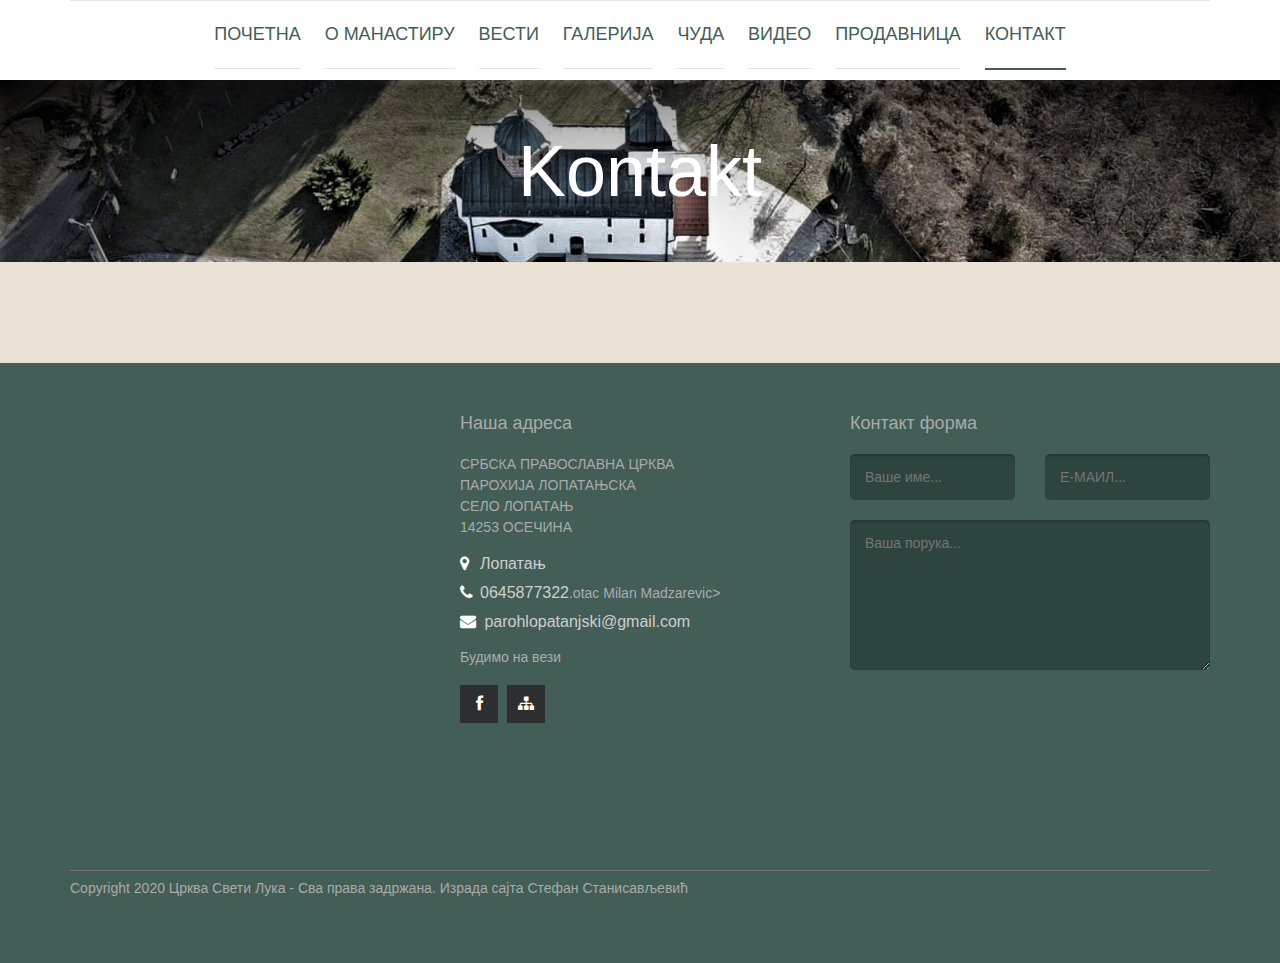
<file: crkva/zasebanProizvod.html>
<!DOCTYPE html>
<html lang="en">
	<head>
		<meta charset="UTF-8">
		<meta http-equiv="X-UA-Compatible" content="IE=edge">
		<meta name="viewport" content="width=device-width, initial-scale=1.0,maximum-scale=1">	
		<meta name="description" content="Црква Светог апостола Луке у Лопатњу">
		<meta name="keywords" content="Опис,Контакт,Светог,Телефон,Производ">
		<meta name="author" content="Стефан Станисављевић">	
		<title>Црква Светог апостола Луке-Званични сајт</title>
		<!-- Loading third party fonts -->
		<link rel="icon" href="favicon.ico" type="image/x-icon" />
		<link href="fonts/novecento-font/novecento-font.css" rel="stylesheet" type="text/css">
		<link href="fonts/font-awesome.min.css" rel="stylesheet" type="text/css">
		<!-- <link href="https://fonts.googleapis.com/css2?family=Open+Sans:ital,wght@1,300&display=swap" rel="stylesheet"> -->
		<!-- Loading main css file -->
		<link rel="stylesheet" href="style.css">
	</head>
	<body>
		<div class="site-content">
			<header class="site-header">
				<div class="container">
					<div class="main-navigation">
						<button class="menu-toggle"><i class="fa fa-bars"></i> Menu</button>
						<ul class="menu">
							<li class="menu-item "><a href="index.html">Почетна </a></li>
							<li class="menu-item"><a href="ocrkvi.html">О манастиру </a></li>
							<li class="menu-item"><a href="vesti.html">Вести  </a></li>
							<li class="menu-item"><a href="galerija.html">Галерија </a></li>
							<li class="menu-item"><a href="svaCuda.html">Чуда </a></li>
							<li class="menu-item"><a href="video.html">Видео </a></li>
							<li class="menu-item"><a href="prodavnica.html">Продавница </a></li>
                            <li class="menu-item current-menu-item"><a href="kontakt.html">Контакт </a></li>
						</ul>
					</div>
					<div class="mobile-navigation"></div>
				</div>
			</header> <!-- .site-header -->
            <div class="page-head" data-bg-image="images/slider6.jpg">
				<div class="container">
					<h2 class="page-title">Kontakt</h2>
				</div>
			</div>
            <main class="main-content">
				<div class="fullwidth-block">
					<div class="container">
                        <div class="row" >
                            <div class="content col-md-12">
                                <div class="widget"style="display: flex;
                                align-items: center;
                                justify-content: center;">
                                    <div id="proizvod" class="col-md-6" style="display: flex;flex-direction:column;">
 
        
        

                                    </div>
                                </div>
                            </div>
                        </div>
                    </div>
                </div>
            </main>
			<footer class="site-footer">
				<div class="container">
					<div class="row rowfuter">
						<div class="col-md-4 futer">
							<div class="widget">
								<div class="mapouter"><div class="gmap_canvas"><iframe width="100%" height="372" id="gmap_canvas" src="https://maps.google.com/maps?q=lopatanj&t=k&z=17&ie=UTF8&iwloc=&output=embed" frameborder="0" scrolling="no" marginheight="0" marginwidth="0"></iframe><a href="https://yt2.org">youtube to mp3</a><br><style>.mapouter{position:relative;text-align:right;width:100%;}</style><a href="https://www.embedgooglemap.net">google maps link generator</a><style>.gmap_canvas {overflow:hidden;background:none!important;width:100%;}</style></div></div>

							</div>
						</div>
						<div class="col-md-4 futer">
							<div class="widget">
								<h3 class="widget-title">Наша адреса</h3>
								<p>СРБСКА ПРАВОСЛАВНА ЦРКВА<br>
									ПАРОХИЈА ЛОПАТАЊСКА<br>
									СЕЛО ЛОПАТАЊ<br>
									14253 ОСЕЧИНА</p>
								<ul class="address">
									<li class="b1234"><a class="a1234" target="_blank"  href="https://www.google.com/maps/place/%D0%A5%D1%80%D0%B0%D0%BC+%D0%A1%D0%B2%D0%B5%D1%82%D0%BE%D0%B3+%D0%B0%D0%BF%D0%BE%D1%81%D1%82%D0%BE%D0%BB%D0%B0+%D0%9B%D1%83%D0%BA%D0%B5/@44.3215467,19.5919468,14.5z/data=!4m9!1m2!2m1!1slopatanj+crkva!3m5!1s0x47599ae4fc02ed49:0x26765d04e549838c!8m2!3d44.319792!4d19.6011771!15sCg5sb3BhdGFuaiBjcmt2YZIBBmNodXJjaA"><i class="fa fa-map-marker"style="color:white;font-size:25px">&nbsp;&nbsp;&nbsp;</i><label>Лопатањ</label></a></li>
									<li class="b1234"><a class="a1234"  target="_blank"  href="tel:0645877322"><i class="fa fa-phone"style="color:white;font-size:25px">&nbsp;&nbsp;&nbsp;</i>0645877322</a>.otac Milan Madzarevic></li>
									<li class="b1234"><a class="a1234" target="_blank"  href="mailto:parohlopatanjski@gmail.com"><i class="fa fa-envelope"style="color:white;font-size:25px">&nbsp;&nbsp;&nbsp;&nbsp;&nbsp;</i> parohlopatanjski@gmail.com</a></li>

									
								</ul>
								<div class="">
									<h4 class="title"style="font-weight: bold;text-align: start;padding-top: 10px;">Будимо на вези</h4>
									<ul>
										<li class="b123"><a class="a123"target="_blank"  id="first" href="https://www.facebook.com/Lopatanj"><i id="first2" class="fa fa-facebook"style="color:white;" aria-hidden="true"></i></li></a>
										<!-- <li class="b123"><a class="a123"target="_blank"  id="second" href="https://www.facebook.com/Lopatanj"><i class="fa fa-rss" aria-hidden="true"style="color:white;"></i></li></a></li> -->
										<li class="b123"><a class="a123"target="_blank"  id="third" href="sitemap.xml"><i class="fa fa-sitemap" aria-hidden="true"style="color:white;"></i></li></a><!--style="color:red;font-size:25px"-->
									</ul>
								</div>

							</div>
						</div>
						<div class="col-md-4 futer" >
							<div class="widget">
								<h3 class="widget-title">Контакт форма</h3>
								<form action="mailto:parohlopatanjski@gmail.com" method="post" enctype="text/plain" class="contact-form">
									<div class="row">
										<div class="col-md-6"><input id="name" name="Ime" type="text" placeholder="Ваше име...">
											<span id="greskaime"style="display:none;">Унесите исправно име(Пример)</span>
										</div>
										<div class="col-md-6"><input id="mail" name="E-mail" type="email" placeholder="Е-МАИЛ...">
											<span id="greskamail"style="display:none;">Унеси исправно мејл(primer@gmail.com)</span>
										</div>
									</div>
									
									<textarea id="mesage" name="Poruka" placeholder="Ваша порука..."></textarea>
									<div class="text-right"><input type="submit" style="display:none;" value="Пошаљи поруку"id="send"></div>
									
								</form>

							</div>
						</div>
					</div> <!-- .row -->
					<hr>
					<p class="colophon">Copyright 2020 Црква Свети Лука - Сва права задржана. Израда сајта Стефан Станисављевић</p>
				</div><!-- .container -->
			</footer> <!-- .site-footer -->
        </div>

            <script src="js/jquery-1.11.1.min.js"></script>
            <script src="js/plugins.js"></script>
            <script src="js/app.js"></script>
            <script src="js/main.js"></script>
            
        </body>
    
    </html>
</file>
<file: crkva/fonts/novecento-font/novecento-font.css>
/*
 * Web Fonts from fontspring.com
 *
 * All OpenType features and all extended glyphs have been removed.
 * Fully installable fonts can be purchased at http://www.fontspring.com
 *
 * The fonts included in this stylesheet are subject to the End User License you purchased
 * from Fontspring. The fonts are protected under domestic and international trademark and 
 * copyright law. You are prohibited from modifying, reverse engineering, duplicating, or
 * distributing this font software.
 *
 * (c) 2010-2014 Fontspring
 *
 *
 *
 *
 * The fonts included are copyrighted by the vendor listed below.
 *
 * Vendor:      Synthview Type Design
 * License URL: http://www.fontspring.com/licenses/synthview/webfont
 *
 *
 */

@font-face {
    font-family: 'Novecento Sans';
    src: url('Novecentosanswide-Bold-webfont.eot');
    src: url('Novecentosanswide-Bold-webfont.eot?#iefix') format('embedded-opentype'),
         url('Novecentosanswide-Bold-webfont.woff2') format('woff2'),
         url('Novecentosanswide-Bold-webfont.woff') format('woff'),
         url('Novecentosanswide-Bold-webfont.ttf') format('truetype'),
         url('Novecentosanswide-Bold-webfont.svg#novecento_sans_wide_bookbold') format('svg');
    font-weight: 700;
    font-style: normal;

}

@font-face {
    font-family: 'Novecento Sans';
    src: url('Novecentosanswide-Book-webfont.eot');
    src: url('Novecentosanswide-Book-webfont.eot?#iefix') format('embedded-opentype'),
         url('Novecentosanswide-Book-webfont.woff2') format('woff2'),
         url('Novecentosanswide-Book-webfont.woff') format('woff'),
         url('Novecentosanswide-Book-webfont.ttf') format('truetype'),
         url('Novecentosanswide-Book-webfont.svg#novecento_sans_widebook') format('svg');
    font-weight: 300;
    font-style: normal;

}

@font-face {
    font-family: 'Novecento Sans';
    src: url('Novecentosanswide-DemiBold-webfont.eot');
    src: url('Novecentosanswide-DemiBold-webfont.eot?#iefix') format('embedded-opentype'),
         url('Novecentosanswide-DemiBold-webfont.woff2') format('woff2'),
         url('Novecentosanswide-DemiBold-webfont.woff') format('woff'),
         url('Novecentosanswide-DemiBold-webfont.ttf') format('truetype'),
         url('Novecentosanswide-DemiBold-webfont.svg#novecento_sans_widedemibold') format('svg');
    font-weight: 600;
    font-style: normal;

}

@font-face {
    font-family: 'Novecento Sans';
    src: url('Novecentosanswide-Light-webfont.eot');
    src: url('Novecentosanswide-Light-webfont.eot?#iefix') format('embedded-opentype'),
         url('Novecentosanswide-Light-webfont.woff2') format('woff2'),
         url('Novecentosanswide-Light-webfont.woff') format('woff'),
         url('Novecentosanswide-Light-webfont.ttf') format('truetype'),
         url('Novecentosanswide-Light-webfont.svg#novecento_sans_widelight') format('svg');
    font-weight: 200;
    font-style: normal;

}

@font-face {
    font-family: 'Novecento Sans';
    src: url('Novecentosanswide-Medium-webfont.eot');
    src: url('Novecentosanswide-Medium-webfont.eot?#iefix') format('embedded-opentype'),
         url('Novecentosanswide-Medium-webfont.woff2') format('woff2'),
         url('Novecentosanswide-Medium-webfont.woff') format('woff'),
         url('Novecentosanswide-Medium-webfont.ttf') format('truetype'),
         url('Novecentosanswide-Medium-webfont.svg#novecento_sans_widemedium') format('svg');
    font-weight: 500;
    font-style: normal;

}

@font-face {
    font-family: 'Novecento Sans';
    src: url('Novecentosanswide-Normal-webfont.eot');
    src: url('Novecentosanswide-Normal-webfont.eot?#iefix') format('embedded-opentype'),
         url('Novecentosanswide-Normal-webfont.woff2') format('woff2'),
         url('Novecentosanswide-Normal-webfont.woff') format('woff'),
         url('Novecentosanswide-Normal-webfont.ttf') format('truetype'),
         url('Novecentosanswide-Normal-webfont.svg#novecento_sans_widenormal') format('svg');
    font-weight: 400;
    font-style: normal;

}
/* cyrillic-ext */
@font-face {
    font-family: 'Open Sans';
    font-style: italic;
    font-weight: 300;
    font-display: swap;
    src: url(https://fonts.gstatic.com/s/opensans/v23/memnYaGs126MiZpBA-UFUKWyV9hmIqOjjg.woff2) format('woff2');
    unicode-range: U+0460-052F, U+1C80-1C88, U+20B4, U+2DE0-2DFF, U+A640-A69F, U+FE2E-FE2F;
  }
</file>
<file: crkva/style.css>
/*!
 * Project_Name: Compass Starter
 * Author: Ariona, Rian
 * Email: yans_fied[at]yahoo.com
 * Url: http://www.ariona.net
 */
/*=========================================== 
 * Importing CSS Libraries
 *===========================================*/
article,
aside,
details,
figcaption,
figure,
footer,
header,
hgroup,
nav,
section,
summary {
  display: block; }

audio,
canvas,
video {
  display: inline-block; }

audio:not([controls]) {
  display: none;
  height: 0; }

[hidden], template {
  display: none; }

html {
  background: #fff;
  color: #000;
  -webkit-text-size-adjust: 100%;
  -ms-text-size-adjust: 100%; }

html,
button,
input,
select,
textarea {
  font-family: sans-serif; }

body {
  margin: 0; 
background-color: #ebe2d6;
}

a {
  background: transparent; }
  a:focus {
    outline: thin dotted; }
  a:hover, a:active {
    outline: 0; }

h1 {
  font-size: 2em;
  margin: 0.67em 0; }

h2 {
  font-size: 1.5em;
  margin: 0.83em 0; }

h3 {
  font-size: 1.17em;
  margin: 1em 0; }

h4 {
  font-size: 1em;
  margin: 1.33em 0; }

h5 {
  font-size: 0.83em;
  margin: 1.67em 0; }

h6 {
  font-size: 0.75em;
  margin: 2.33em 0; }

abbr[title] {
  border-bottom: 1px dotted; }

b,
strong {
  font-weight: bold; }

dfn {
  font-style: italic; }

mark {
  background: #ff0;
  color: #000; }

code,
kbd,
pre,
samp {
  font-family: monospace, serif;
  font-size: 1em; }

pre {
  white-space: pre;
  white-space: pre-wrap;
  word-wrap: break-word; }

q {
  quotes: "\201C" "\201D" "\2018" "\2019"; }

q:before,
q:after {
  content: '';
  content: none; }

small {
  font-size: 80%; }

sub,
sup {
  font-size: 75%;
  line-height: 0;
  position: relative;
  vertical-align: baseline; }

sup {
  top: -0.5em; }

sub {
  bottom: -0.25em; }

img {
  border: 0; }

svg:not(:root) {
  overflow: hidden; }

figure {
  margin: 0; }

fieldset {
  border: 1px solid #c0c0c0;
  margin: 0 2px;
  padding: 0.35em 0.625em 0.75em; }

legend {
  border: 0;
  padding: 0;
  white-space: normal; }

button,
input,
select,
textarea {
  font-family: inherit;
  font-size: 100%;
  margin: 0;
  vertical-align: baseline; }

button,
input {
  line-height: normal; }

button,
select {
  text-transform: none; }

button,
html input[type="button"],
input[type="reset"],
input[type="submit"] {
  -webkit-appearance: button;
  cursor: pointer; }

button[disabled],
input[disabled] {
  cursor: default; }

input[type="checkbox"],
input[type="radio"] {
  box-sizing: border-box;
  padding: 0; }

input[type="search"] {
  -webkit-appearance: textfield;
  box-sizing: content-box; }

input[type="search"]::-webkit-search-cancel-button,
input[type="search"]::-webkit-search-decoration {
  -webkit-appearance: none; }

button::-moz-focus-inner, input::-moz-focus-inner {
  border: 0;
  padding: 0; }

textarea {
  overflow: auto;
  vertical-align: top; }

table {
  border-collapse: collapse;
  border-spacing: 0; }

*, *:before, *:after {
  box-sizing: border-box; }

/*
 * Global Styles
 */
html {
  font-size: 14px; }

body {
  color: #89837c;
  font-family: arial, sans-serif;
  font-weight: 300;
  line-height: 1.5; }

h1, h2, h3, h4, h5, h6 {
  margin: 0 0 20px;
  font-family: "Novecento Sans", "Raleway", "Noto Sans" "Open Sans", sans-serif;
  font-weight: 500!important;
  /*text-transform: uppercase;*/
  line-height: normal; }

hr {
  border: none;
  border-bottom: 1px solid #777; }

ul, ol {
  margin: 0;
  padding-left: 0; }

a {
  text-decoration: none;
  color: #425e56; }

address {
  font-style: normal; }

p {
  margin-top: 0;
color: #000000; }

form input, form textarea, form select {
  outline: none;
  padding: 10px;
  border-radius: 5px;
  border: none; }
form select {
  -webkit-appearance: none;
  -moz-appearance: none;
  appearance: none;
  border: none; }
form textarea {
  resize: vertical; }
form input[type="submit"], form button, form input[type="reset"] {
  border: none; }

/*
 * Reusable Components Style
 */
 .dugme:hover{
    opacity: 0.7;
 }
.button, form input[type="submit"], form button, form input[type="reset"] {
  display: inline-block;
  background: #2e443f;
  /* background: -webkit-linear-gradient(#e2caae, #c39f70);
  background: linear-gradient(#e2caae, #c39f70);
  border-bottom: 1px solid #a68861; */
  box-shadow: 0 2px 0 rgba(0, 0, 0, 0.1);
  border-radius: 5px;
  padding: 10px 25px;
  border-radius: 5px;
  color: #ffffff;
  text-transform: uppercase;
  font-family: "Novecento Sans", "Raleway", "Noto Sans" "Open Sans", sans-serif;
  font-weight: 400;
  line-height: normal; }
  .button.secondary, form input.secondary[type="submit"], form button.secondary, form input.secondary[type="reset"] {
    background: #e3dfda;
    background: -webkit-linear-gradient(#e3dfda, #d0cbc4);
    background: linear-gradient(#e3dfda, #d0cbc4);
    border-bottom: 1px solid #b1aea8;
    color: #7c7975; }

.container {
  margin-right: auto;
  margin-left: auto;
  padding-left: 15px;
  padding-right: 15px;
  *zoom: 1; }
  .container:after {
    content: " ";
    clear: both;
    display: block;
    overflow: hidden;
    height: 0; }
  @media (min-width: 768px) {
    .container {
      width: 750px; } }
  @media (min-width: 992px) {
    .container {
      width: 970px; } }
  @media (min-width: 1200px) {
    .container {
      width: 1170px; } }

.container-fluid {
  margin-right: auto;
  margin-left: auto;
  padding-left: 15px;
  padding-right: 15px;
  *zoom: 1; }
  .container-fluid:after {
    content: " ";
    clear: both;
    display: block;
    overflow: hidden;
    height: 0; }

.row {
  margin-left: -15px;
  margin-right: -15px;
  *zoom: 1; }
  .row:after {
    content: " ";
    clear: both;
    display: block;
    overflow: hidden;
    height: 0; }

.col-xs-1, .col-sm-1, .col-md-1, .col-lg-1, .col-xs-2, .col-sm-2, .col-md-2, .col-lg-2, .col-xs-3, .col-sm-3, .col-md-3, .col-lg-3, .col-xs-4, .col-sm-4, .col-md-4, .col-lg-4, .col-xs-5, .col-sm-5, .col-md-5, .col-lg-5, .col-xs-6, .col-sm-6, .col-md-6, .col-lg-6, .col-xs-7, .col-sm-7, .col-md-7, .col-lg-7, .col-xs-8, .col-sm-8, .col-md-8, .col-lg-8, .col-xs-9, .col-sm-9, .col-md-9, .col-lg-9, .col-xs-10, .col-sm-10, .col-md-10, .col-lg-10, .col-xs-11, .col-sm-11, .col-md-11, .col-lg-11, .col-xs-12, .col-sm-12, .col-md-12, .col-lg-12 {
  position: relative;
  min-height: 1px;
  padding-left: 15px;
  padding-right: 15px; }

.col-xs-1, .col-xs-2, .col-xs-3, .col-xs-4, .col-xs-5, .col-xs-6, .col-xs-7, .col-xs-8, .col-xs-9, .col-xs-10, .col-xs-11, .col-xs-12 {
  float: left; }

.col-xs-1 {
  width: 8.3333333333%; }

.col-xs-2 {
  width: 16.6666666667%; }

.col-xs-3 {
  width: 25%; }

.col-xs-4 {
  width: 33.3333333333%; }

.col-xs-5 {
  width: 41.6666666667%; }

.col-xs-6 {
  width: 50%; }

.col-xs-7 {
  width: 58.3333333333%; }

.col-xs-8 {
  width: 66.6666666667%; }

.col-xs-9 {
  width: 75%; }

.col-xs-10 {
  width: 83.3333333333%; }

.col-xs-11 {
  width: 91.6666666667%; }

.col-xs-12 {
  width: 100%; }

.col-xs-pull-0 {
  right: auto; }

.col-xs-pull-1 {
  right: 8.3333333333%; }

.col-xs-pull-2 {
  right: 16.6666666667%; }

.col-xs-pull-3 {
  right: 25%; }

.col-xs-pull-4 {
  right: 33.3333333333%; }

.col-xs-pull-5 {
  right: 41.6666666667%; }

.col-xs-pull-6 {
  right: 50%; }

.col-xs-pull-7 {
  right: 58.3333333333%; }

.col-xs-pull-8 {
  right: 66.6666666667%; }

.col-xs-pull-9 {
  right: 75%; }

.col-xs-pull-10 {
  right: 83.3333333333%; }

.col-xs-pull-11 {
  right: 91.6666666667%; }

.col-xs-pull-12 {
  right: 100%; }

.col-xs-push-0 {
  left: auto; }

.col-xs-push-1 {
  left: 8.3333333333%; }

.col-xs-push-2 {
  left: 16.6666666667%; }

.col-xs-push-3 {
  left: 25%; }

.col-xs-push-4 {
  left: 33.3333333333%; }

.col-xs-push-5 {
  left: 41.6666666667%; }

.col-xs-push-6 {
  left: 50%; }

.col-xs-push-7 {
  left: 58.3333333333%; }

.col-xs-push-8 {
  left: 66.6666666667%; }

.col-xs-push-9 {
  left: 75%; }

.col-xs-push-10 {
  left: 83.3333333333%; }

.col-xs-push-11 {
  left: 91.6666666667%; }

.col-xs-push-12 {
  left: 100%; }

.col-xs-offset-0 {
  margin-left: 0%; }

.col-xs-offset-1 {
  margin-left: 8.3333333333%; }

.col-xs-offset-2 {
  margin-left: 16.6666666667%; }

.col-xs-offset-3 {
  margin-left: 25%; }

.col-xs-offset-4 {
  margin-left: 33.3333333333%; }

.col-xs-offset-5 {
  margin-left: 41.6666666667%; }

.col-xs-offset-6 {
  margin-left: 50%; }

.col-xs-offset-7 {
  margin-left: 58.3333333333%; }

.col-xs-offset-8 {
  margin-left: 66.6666666667%; }

.col-xs-offset-9 {
  margin-left: 75%; }

.col-xs-offset-10 {
  margin-left: 83.3333333333%; }

.col-xs-offset-11 {
  margin-left: 91.6666666667%; }

.col-xs-offset-12 {
  margin-left: 100%; }

@media (min-width: 768px) {
  .col-sm-1, .col-sm-2, .col-sm-3, .col-sm-4, .col-sm-5, .col-sm-6, .col-sm-7, .col-sm-8, .col-sm-9, .col-sm-10, .col-sm-11, .col-sm-12 {
    float: left; }

  .col-sm-1 {
    width: 8.3333333333%; }

  .col-sm-2 {
    width: 16.6666666667%; }

  .col-sm-3 {
    width: 25%; }

  .col-sm-4 {
    width: 33.3333333333%; }

  .col-sm-5 {
    width: 41.6666666667%; }

  .col-sm-6 {
    width: 50%; }

  .col-sm-7 {
    width: 58.3333333333%; }

  .col-sm-8 {
    width: 66.6666666667%; }

  .col-sm-9 {
    width: 75%; }

  .col-sm-10 {
    width: 83.3333333333%; }

  .col-sm-11 {
    width: 91.6666666667%; }

  .col-sm-12 {
    width: 100%; }

  .col-sm-pull-0 {
    right: auto; }

  .col-sm-pull-1 {
    right: 8.3333333333%; }

  .col-sm-pull-2 {
    right: 16.6666666667%; }

  .col-sm-pull-3 {
    right: 25%; }

  .col-sm-pull-4 {
    right: 33.3333333333%; }

  .col-sm-pull-5 {
    right: 41.6666666667%; }

  .col-sm-pull-6 {
    right: 50%; }

  .col-sm-pull-7 {
    right: 58.3333333333%; }

  .col-sm-pull-8 {
    right: 66.6666666667%; }

  .col-sm-pull-9 {
    right: 75%; }

  .col-sm-pull-10 {
    right: 83.3333333333%; }

  .col-sm-pull-11 {
    right: 91.6666666667%; }

  .col-sm-pull-12 {
    right: 100%; }

  .col-sm-push-0 {
    left: auto; }

  .col-sm-push-1 {
    left: 8.3333333333%; }

  .col-sm-push-2 {
    left: 16.6666666667%; }

  .col-sm-push-3 {
    left: 25%; }

  .col-sm-push-4 {
    left: 33.3333333333%; }

  .col-sm-push-5 {
    left: 41.6666666667%; }

  .col-sm-push-6 {
    left: 50%; }

  .col-sm-push-7 {
    left: 58.3333333333%; }

  .col-sm-push-8 {
    left: 66.6666666667%; }

  .col-sm-push-9 {
    left: 75%; }

  .col-sm-push-10 {
    left: 83.3333333333%; }

  .col-sm-push-11 {
    left: 91.6666666667%; }

  .col-sm-push-12 {
    left: 100%; }

  .col-sm-offset-0 {
    margin-left: 0%; }

  .col-sm-offset-1 {
    margin-left: 8.3333333333%; }

  .col-sm-offset-2 {
    margin-left: 16.6666666667%; }

  .col-sm-offset-3 {
    margin-left: 25%; }

  .col-sm-offset-4 {
    margin-left: 33.3333333333%; }

  .col-sm-offset-5 {
    margin-left: 41.6666666667%; }

  .col-sm-offset-6 {
    margin-left: 50%; }

  .col-sm-offset-7 {
    margin-left: 58.3333333333%; }

  .col-sm-offset-8 {
    margin-left: 66.6666666667%; }

  .col-sm-offset-9 {
    margin-left: 75%; }

  .col-sm-offset-10 {
    margin-left: 83.3333333333%; }

  .col-sm-offset-11 {
    margin-left: 91.6666666667%; }

  .col-sm-offset-12 {
    margin-left: 100%; } }
@media (min-width: 992px) {
  .col-md-1, .col-md-2, .col-md-3, .col-md-4, .col-md-5, .col-md-6, .col-md-7, .col-md-8, .col-md-9, .col-md-10, .col-md-11, .col-md-12 {
    float: left; }

  .col-md-1 {
    width: 8.3333333333%; }

  .col-md-2 {
    width: 16.6666666667%; }

  .col-md-3 {
    width: 25%; }

  .col-md-4 {
    width: 33.3333333333%; }

  .col-md-5 {
    width: 41.6666666667%; }

  .col-md-6 {
    width: 50%; }

  .col-md-7 {
    width: 58.3333333333%; }

  .col-md-8 {
    width: 66.6666666667%; }

  .col-md-9 {
    width: 75%; }

  .col-md-10 {
    width: 83.3333333333%; }

  .col-md-11 {
    width: 91.6666666667%; }

  .col-md-12 {
    width: 100%; }

  .col-md-pull-0 {
    right: auto; }

  .col-md-pull-1 {
    right: 8.3333333333%; }

  .col-md-pull-2 {
    right: 16.6666666667%; }

  .col-md-pull-3 {
    right: 25%; }

  .col-md-pull-4 {
    right: 33.3333333333%; }

  .col-md-pull-5 {
    right: 41.6666666667%; }

  .col-md-pull-6 {
    right: 50%; }

  .col-md-pull-7 {
    right: 58.3333333333%; }

  .col-md-pull-8 {
    right: 66.6666666667%; }

  .col-md-pull-9 {
    right: 75%; }

  .col-md-pull-10 {
    right: 83.3333333333%; }

  .col-md-pull-11 {
    right: 91.6666666667%; }

  .col-md-pull-12 {
    right: 100%; }

  .col-md-push-0 {
    left: auto; }

  .col-md-push-1 {
    left: 8.3333333333%; }

  .col-md-push-2 {
    left: 16.6666666667%; }

  .col-md-push-3 {
    left: 25%; }

  .col-md-push-4 {
    left: 33.3333333333%; }

  .col-md-push-5 {
    left: 41.6666666667%; }

  .col-md-push-6 {
    left: 50%; }

  .col-md-push-7 {
    left: 58.3333333333%; }

  .col-md-push-8 {
    left: 66.6666666667%; }

  .col-md-push-9 {
    left: 75%; }

  .col-md-push-10 {
    left: 83.3333333333%; }

  .col-md-push-11 {
    left: 91.6666666667%; }

  .col-md-push-12 {
    left: 100%; }

  .col-md-offset-0 {
    margin-left: 0%; }

  .col-md-offset-1 {
    margin-left: 8.3333333333%; }

  .col-md-offset-2 {
    margin-left: 16.6666666667%; }

  .col-md-offset-3 {
    margin-left: 25%; }

  .col-md-offset-4 {
    margin-left: 33.3333333333%; }

  .col-md-offset-5 {
    margin-left: 41.6666666667%; }

  .col-md-offset-6 {
    margin-left: 50%; }

  .col-md-offset-7 {
    margin-left: 58.3333333333%; }

  .col-md-offset-8 {
    margin-left: 66.6666666667%; }

  .col-md-offset-9 {
    margin-left: 75%; }

  .col-md-offset-10 {
    margin-left: 83.3333333333%; }

  .col-md-offset-11 {
    margin-left: 91.6666666667%; }

  .col-md-offset-12 {
    margin-left: 100%; } }
@media (min-width: 1200px) {
  .col-lg-1, .col-lg-2, .col-lg-3, .col-lg-4, .col-lg-5, .col-lg-6, .col-lg-7, .col-lg-8, .col-lg-9, .col-lg-10, .col-lg-11, .col-lg-12 {
    float: left; }

  .col-lg-1 {
    width: 8.3333333333%; }

  .col-lg-2 {
    width: 16.6666666667%; }

  .col-lg-3 {
    width: 25%; }

  .col-lg-4 {
    width: 33.3333333333%; }

  .col-lg-5 {
    width: 41.6666666667%; }

  .col-lg-6 {
    width: 50%; }

  .col-lg-7 {
    width: 58.3333333333%; }

  .col-lg-8 {
    width: 66.6666666667%; }

  .col-lg-9 {
    width: 75%; }

  .col-lg-10 {
    width: 83.3333333333%; }

  .col-lg-11 {
    width: 91.6666666667%; }

  .col-lg-12 {
    width: 100%; }

  .col-lg-pull-0 {
    right: auto; }

  .col-lg-pull-1 {
    right: 8.3333333333%; }

  .col-lg-pull-2 {
    right: 16.6666666667%; }

  .col-lg-pull-3 {
    right: 25%; }

  .col-lg-pull-4 {
    right: 33.3333333333%; }

  .col-lg-pull-5 {
    right: 41.6666666667%; }

  .col-lg-pull-6 {
    right: 50%; }

  .col-lg-pull-7 {
    right: 58.3333333333%; }

  .col-lg-pull-8 {
    right: 66.6666666667%; }

  .col-lg-pull-9 {
    right: 75%; }

  .col-lg-pull-10 {
    right: 83.3333333333%; }

  .col-lg-pull-11 {
    right: 91.6666666667%; }

  .col-lg-pull-12 {
    right: 100%; }

  .col-lg-push-0 {
    left: auto; }

  .col-lg-push-1 {
    left: 8.3333333333%; }

  .col-lg-push-2 {
    left: 16.6666666667%; }

  .col-lg-push-3 {
    left: 25%; }

  .col-lg-push-4 {
    left: 33.3333333333%; }

  .col-lg-push-5 {
    left: 41.6666666667%; }

  .col-lg-push-6 {
    left: 50%; }

  .col-lg-push-7 {
    left: 58.3333333333%; }

  .col-lg-push-8 {
    left: 66.6666666667%; }

  .col-lg-push-9 {
    left: 75%; }

  .col-lg-push-10 {
    left: 83.3333333333%; }

  .col-lg-push-11 {
    left: 91.6666666667%; }

  .col-lg-push-12 {
    left: 100%; }

  .col-lg-offset-0 {
    margin-left: 0%; }

  .col-lg-offset-1 {
    margin-left: 8.3333333333%; }

  .col-lg-offset-2 {
    margin-left: 16.6666666667%; }

  .col-lg-offset-3 {
    margin-left: 25%; }

  .col-lg-offset-4 {
    margin-left: 33.3333333333%; }

  .col-lg-offset-5 {
    margin-left: 41.6666666667%; }

  .col-lg-offset-6 {
    margin-left: 50%; }

  .col-lg-offset-7 {
    margin-left: 58.3333333333%; }

  .col-lg-offset-8 {
    margin-left: 66.6666666667%; }

  .col-lg-offset-9 {
    margin-left: 75%; }

  .col-lg-offset-10 {
    margin-left: 83.3333333333%; }

  .col-lg-offset-11 {
    margin-left: 91.6666666667%; }

  .col-lg-offset-12 {
    margin-left: 100%; } }
@-ms-viewport {
  width: device-width; }
.visible-xs, .visible-sm, .visible-md, .visible-lg {
  display: none !important; }

.visible-xs-block,
.visible-xs-inline,
.visible-xs-inline-block,
.visible-sm-block,
.visible-sm-inline,
.visible-sm-inline-block,
.visible-md-block,
.visible-md-inline,
.visible-md-inline-block,
.visible-lg-block,
.visible-lg-inline,
.visible-lg-inline-block {
  display: none !important; }

@media (max-width: 767px) {
  .visible-xs {
    display: block !important; }

  table.visible-xs {
    display: table; }

  tr.visible-xs {
    display: table-row !important; }

  th.visible-xs,
  td.visible-xs {
    display: table-cell !important; } }
@media (max-width: 767px) {
  .visible-xs-block {
    display: block !important; } }

@media (max-width: 767px) {
  .visible-xs-inline {
    display: inline !important; } }

@media (max-width: 767px) {
  .visible-xs-inline-block {
    display: inline-block !important; } }
    @media (min-width: 400px) and (max-width: 991px) {
    #levo{
      width: 100%!important;
    }  
    #sidebar{
      width: 100%!important;
    }
    }
    @media (min-width: 768px) and (max-width: 991px) {
      #ispravka{
        width: 100%!important;
      }  

      }
@media (min-width: 768px) and (max-width: 991px) {
  .visible-sm {
    display: block !important; }

  table.visible-sm {
    display: table; }

  tr.visible-sm {
    display: table-row !important; }

  th.visible-sm,
  td.visible-sm {
    display: table-cell !important; } }
@media (min-width: 768px) and (max-width: 991px) {
  .visible-sm-block {
    display: block !important; } }

@media (min-width: 768px) and (max-width: 991px) {
  .visible-sm-inline {
    display: inline !important; } }

@media (min-width: 768px) and (max-width: 991px) {
  .visible-sm-inline-block {
    display: inline-block !important; } }

@media (min-width: 992px) and (max-width: 1199px) {
  .visible-md {
    display: block !important; }

  table.visible-md {
    display: table; }

  tr.visible-md {
    display: table-row !important; }

  th.visible-md,
  td.visible-md {
    display: table-cell !important; } }
@media (min-width: 992px) and (max-width: 1199px) {
  .visible-md-block {
    display: block !important; } }

@media (min-width: 992px) and (max-width: 1199px) {
  .visible-md-inline {
    display: inline !important; } }

@media (min-width: 992px) and (max-width: 1199px) {
  .visible-md-inline-block {
    display: inline-block !important; } }

@media (min-width: 1200px) {
  .visible-lg {
    display: block !important; }

  table.visible-lg {
    display: table; }

  tr.visible-lg {
    display: table-row !important; }

  th.visible-lg,
  td.visible-lg {
    display: table-cell !important; } }
@media (min-width: 1200px) {
  .visible-lg-block {
    display: block !important; } }

@media (min-width: 1200px) {
  .visible-lg-inline {
    display: inline !important; } }

@media (min-width: 1200px) {
  .visible-lg-inline-block {
    display: inline-block !important; } }

@media (max-width: 767px) {
  .hidden-xs {
    display: none !important; } }
@media (min-width: 768px) and (max-width: 991px) {
  .hidden-sm {
    display: none !important; } }
@media (min-width: 992px) and (max-width: 1199px) {
  .hidden-md {
    display: none !important; } }
@media (min-width: 1200px) {
  .hidden-lg {
    display: none !important; } }
.visible-print {
  display: none !important; }

@media print {
  .visible-print {
    display: block !important; }

  table.visible-print {
    display: table; }

  tr.visible-print {
    display: table-row !important; }

  th.visible-print,
  td.visible-print {
    display: table-cell !important; } }
.visible-print-block {
  display: none !important; }
  @media print {
    .visible-print-block {
      display: block !important; } }

.visible-print-inline {
  display: none !important; }
  @media print {
    .visible-print-inline {
      display: inline !important; } }

.visible-print-inline-block {
  display: none !important; }
  @media print {
    .visible-print-inline-block {
      display: inline-block !important; } }

@media print {
  .hidden-print {
    display: none !important; } }
/*
 * Header Styles
 */
.site-header {
  position: relative;
  z-index: 999;
  background: white;
  text-align: center;
  /*padding: 50px 0 30px;*/
  padding-bottom:10px ;
 }

.branding {
  text-align: center; }
  .branding .logo {
    margin-bottom: 10px; }
  .branding .site-title {
    color: #8f7655;
    font-size: 14px;
    font-size: 1em; }

.main-navigation {
  border-top: 1px solid #e5e5e5; }
  .main-navigation .menu-toggle {
    border: none;
    background: none;
    padding: 20px;
    display: none;
    font-family: "Novecento Sans", "Raleway", "Noto Sans" "Open Sans", sans-serif;
    text-transform: uppercase;
    outline: none; }
    @media screen and (max-width: 990px) {
      .main-navigation .menu-toggle {
        display: inline-block; } }
  .main-navigation .menu {
    list-style: none; }
    @media screen and (max-width: 990px) {
      .main-navigation .menu {
        display: none; } }
    .main-navigation .menu .menu-item {
      display: inline-block;
      margin: 0 10px; }
      .main-navigation .menu .menu-item a {
        display: block;
        padding: 20px 0;
        text-transform: uppercase;
        font-family: "Novecento Sans", "Raleway", "Noto Sans" "Open Sans", sans-serif;
        font-weight: 400;
        font-size: 18px;
        font-size: 1.2857142857em;
        border-bottom: 1px solid #e5e5e5;
        -webkit-transition: .3s ease;
                transition: .3s ease; }
        .main-navigation .menu .menu-item a small {
          display: block;
          color: #425e56;
          font-weight: 300;
          font-size: 10px;
          font-size: 0.7142857143rem; }
      .main-navigation .menu .menu-item.current-menu-item a, .main-navigation .menu .menu-item:hover a {
        border-bottom-color: #425e56;
        color: #425e56;
        border-width: 2px; }

.mobile-navigation {
  padding: 30px 0;
  display: none; }
  @media screen and (min-width: 991px) {
    .mobile-navigation {
      display: none !important; } }
  .mobile-navigation .menu {
    list-style: none; }
    .mobile-navigation .menu .menu-item {
      border-bottom: 1px solid #e5e5e5; }
      .mobile-navigation .menu .menu-item:first-child {
        border-top: 1px solid #e5e5e5; }
    .mobile-navigation .menu a {
      font-family: "Novecento Sans", "Raleway", "Noto Sans" "Open Sans", sans-serif;
      text-transform: uppercase;
      font-weight: 400;
      display: block;
      padding: 10px 20px; }
      .mobile-navigation .menu a small {
        display: block;
        color: #a59e95; }

.hero {
  position: relative; }
  .hero .slides {
    list-style: none;
    *zoom: 1; }
    .hero .slides:after {
      content: " ";
      clear: both;
      display: block;
      overflow: hidden;
      height: 0; }
    .hero .slides li {
      background-size:cover;
      background-position: center;
      background-attachment: fixed;
      width: 100%;
      margin-right: -100%;
      float: left;
      min-height: 545px;
      padding: 200px 0; }
    .hero .slides .slide-content {
      text-align: center;
      font-family: "Novecento Sans", "Raleway", "Noto Sans" "Open Sans", sans-serif;
      /*text-transform: uppercase;*/
      color: white;
      padding: 20px; }
    .hero .slides .slide-subtitle {
      font-size: 30px;
      font-size: 2.1428571429em;
      font-weight: 700;
      margin-bottom: 30px;
      display: block; }
    .hero .slides .slide-title {
      font-size: 60px;
      font-size: 4.2857142857em;
      font-weight: 100;
      margin-bottom: 50px; }
    .hero .slides .button, .hero .slides form input[type="submit"], form .hero .slides input[type="submit"], .hero .slides form button, form .hero .slides button, .hero .slides form input[type="reset"], form .hero .slides input[type="reset"] {
      position: relative;
      height: 50px;
      background: url(images/button-bg.png);
      opacity: 1!important;
      padding: 15px 10px 15px 25px;
      border-bottom: none;
      box-shadow: none;
      border-radius: 0;
      font-size: 18px;
      font-size: 1.2857142857em; }
      .hero .slides .button:after, .hero .slides form input[type="submit"]:after, form .hero .slides input[type="submit"]:after, .hero .slides form button:after, form .hero .slides button:after, .hero .slides form input[type="reset"]:after, form .hero .slides input[type="reset"]:after {
        content: " ";
        height: 50px;
        width: 13px;
        background: url(images/button-bg-right.png) no-repeat;
        position: absolute;
        opacity: 1!important;
        top: 0;
        left: 100%; }
  .hero .flex-control-nav {
    position: absolute;
    width: 100%;
    left: 0;
    bottom: 20px;
    z-index: 9;
    text-align: center; }
    .hero .flex-control-nav li {
      display: inline-block;
      margin: 0 5px; }
    .hero .flex-control-nav a {
      display: block;
      width: 18px;
      height: 20px;
      background: url(images/pagination.png);
      overflow: hidden;
      text-indent: -999px;
      cursor: pointer; }
      .hero .flex-control-nav a.flex-active {
        background: url(images/pagination-current.png); }

.page-head {
  background-size: cover;
  padding: 50px;
  text-align: center; }
  .page-head .page-title {
    font-weight: 100;
    font-size: 72px;
    font-size: 5.1428571429em;
    margin-bottom: 0;
    color: white;
    word-break: break-word; }
    @media screen and (max-width: 640px) {
      .page-head .page-title {
        font-size: 48px;
        font-size: 3.4285714286em; } }

.fullwidth-block {
  padding: 50px 0; }
  .fullwidth-block .section-title {
    font-size: 24px;
    font-size: 1.7142857143em;
    text-transform: uppercase;
    color: #425e56; }

.news {
  text-align: center;
  margin-bottom: 30px; }
  .news .news-image {
    width: 100%;
    max-width: 100%;
    height: auto;
    margin-bottom: 20px; }
  .news .news-title {
    font-size: 14px;
    font-size: 1em;
    margin: 0 0 10px; }
  .news .date {
    color: #a59e95;
    font-size: 12px;
    font-size: 0.8571428571em;
    font-family: "Novecento Sans", "Raleway", "Noto Sans" "Open Sans", sans-serif;
    text-transform: lowercase; }
    .news .date .fa {
      font-size: 16px;
      font-size: 1.1428571429rem;
      margin-right: 5px; }

.event-list {
  list-style: none;
  margin-bottom: 30px; }
  .event-list li {
    padding: 10px 50% 10px 0;
    padding-right: 50%;
    position: relative;
    border-bottom: 1px solid #e5e5e5; }
    .event-list li:first-child {
      border-top: 1px solid #e5e5e5; }
  .event-list .event-title {
    display: inline-block;
    margin-bottom: 0;
    font-size: 14px;
    font-size: 1em; }
  .event-list .event-meta {
    position: absolute;
    width: 50%;
    right: 0;
    color: #a59e95;
    font-size: 12px;
    font-size: 0.8571428571em;
    font-weight: 400;
    text-transform: uppercase;
    font-family: "Novecento Sans", "Raleway", "Noto Sans" "Open Sans", sans-serif;
    text-transform: lowercase;
    *zoom: 1; }
    .event-list .event-meta:after {
      content: " ";
      clear: both;
      display: block;
      overflow: hidden;
      height: 0; }
    .event-list .event-meta span {
      width: 50%;
      float: left;
      font-size: 12px;
      font-size: 0.8571428571rem; }
      .event-list .event-meta span .fa {
        margin-right: 5px; }
  .event-list.large li {
    padding: 20px 0; }
  .event-list.large .event-title {
    display: block;
    margin-bottom: 10px; }
  .event-list.large .event-meta {
    position: relative;
    margin-bottom: 20px;
    display: block; }
    .event-list.large .event-meta span {
      width: auto;
      margin-right: 30px; }
    .event-list.large .event-meta .date {
      width: 150px; }

.text-center {
  text-align: center; }

.text-right {
  text-align: right; }

.seremon-list {
  list-style: none;
  margin-bottom: 30px; }
  .seremon-list li {
    padding: 10px 0 10px 80px;
    position: relative;
    border-bottom: 1px solid #425e56;
    min-height: 70px; }
    .seremon-list li:first-child {
      border-top: 1px solid #e5e5e5; }
  .seremon-list img {
    position: absolute;
    left: 0;
    top: 10px; }
  .seremon-list .seremon-title {
    margin-bottom: 10px;
    font-size: 14px;
    font-size: 1em; }
  .seremon-list .seremon-meta {
    font-size: 12px;
    font-size: 0.8571428571em;
    color: #a59e95;
    font-family: "Novecento Sans", "Raleway", "Noto Sans" "Open Sans", sans-serif;
    text-transform: lowercase; }
    .seremon-list .seremon-meta .pastor {
      margin-bottom: 5px; }
    .seremon-list .seremon-meta .fa {
      width: 20px; }
  .seremon-list.large li {
    padding-left: 140px;
    min-height: 150px; }
  .seremon-list.large .seremon-meta .pastor, .seremon-list.large .seremon-meta .date {
    display: inline-block;
    margin-right: 20px; }
ul{
  list-style: none;
}
li{
  list-style: none;
}
footer{
  background-color: #425e56;
}
.family {
  width: 24.333%;/*24.333%*/
  float: left;
  padding: 0 15px;
  text-align: center;
  margin-bottom: 30px; }
  @media screen and (max-width: 640px) {
    .family {
      width: 50%; } }
  @media screen and (max-width: 480px) {
    .family {
      width: 100%; } }
  .family .family-image {
    width: 100%;
    height: auto;
    max-width: 100%;
    margin-bottom: 10px; }
  .family .family-name {
    margin-bottom: 5px;
    font-size: 14px;
    font-size: 1em;
    font-weight: 600; }
    i
    {
      color: #425e56;
      font-size:20px;
    }
    .icon{
      font-size: x-large;
      color: white;
    }

.sidebar .widget {
  margin-bottom: 40px; }
  .sidebar .widget .widget-title {
    color: #544531;
    font-size: 18px;
    font-size: 1.2857142857em;
    font-weight: 600; }

.arrow {
  list-style-image: url(images/arrow.png);
  list-style-position: inside; }
  .arrow li {
    padding: 10px 0;
    border-bottom: 1px solid #e5e5e5; }
    .arrow li a {
      display: block;
      color: #89837c;
      -webkit-transition: .3s ease;
              transition: .3s ease; }
      .arrow li a:hover {
        color: #8f7655; }

/*
 * Footer Styles
 */
.site-footer {
  /*background: #363641;*/
  padding: 50px 0;
  color: #acacb1; }
  .site-footer .widget {
    margin-bottom: 30px; }
    .site-footer .widget .widget-title {
      color: #acacb1;
      font-size: 18px;
      font-size: 1.2857142857em; }
.a123{
  width: 38px;
  height: 38px;
  color: #cecece!important;
  font-size: 16px;
  line-height: 38px;
  text-align: center;
  display: block;
  /* border-radius: .25rem; */
  background-color: #2d2e30;
}
.b123{
  display: inline-block;
  margin-right: 5px;
  margin-bottom: 5px;
}
ul.address {
  list-style: none; }
  ul.address .fa {
    width: 20px;
    text-align: center;
    color: #dcc2a0; }

ul.bullet {
  list-style-image: url(images/bullet.png);
  list-style-position: inside; }
  ul.bullet li {
    padding: 10px 0;
    border-bottom: 1px solid rgba(255, 255, 255, 0.1); }
    ul.bullet li a {
      color: #acacb1; }
      ul.bullet li a:hover {
        color: #8f7655; }

.contact-form input:not([type="submit"]), .contact-form textarea {
  margin-bottom: 20px;
  width: 100%;
  background: #2e443f;
  padding: 15px;
  color: #acacb1;
  box-shadow: inset 0 2px 2px rgba(0, 0, 0, 0.2); }
.contact-form textarea {
  min-height: 150px; }
a:hover
{
opacity: 0.8;
}
.site-footer p,h3{
  color: #aaa!important;
}
#first:hover
{
  background-color: #1877f2;
}
#second:hover
{
  background-color: #fce832;
}
#third:hover
{
  background-color: #cf2727;
}
.a1234{
  width: 38px;
  height: 38px;
  color: #cecece!important;
  font-size: 16px;
 /* line-height: 38px;*/
  text-align: center;
 /* display: block;*/
  /* border-radius: .25rem; */
  /*background-color: #2d2e30;/
  /*display: inline-block;*/
}
.b1234{
  /*display: inline-block;*/
  margin-right: 5px;
  margin-bottom: 5px;
}
#send:hover{
  opacity: 0.7;
  transform: scale(1.05);
}
@media (min-width: 500px) and (max-width: 768px) {
  .vest{
    width: 50%!important;
  } 
  .box{
    display: flex;
    justify-content: center;
  } }
@media(max-width: 992px) {
  #pesm{
    width: 100%!important;
    display:flex;
    align-items:center;
    justify-content:center;
    flex-direction:column;
  } 
 }
  @media (min-width: 200px) and (max-width: 500px) {
    .vest{
      width: 70%!important;
    } 
    .box{
      display: flex;
      justify-content: center;
    } }
    @media (min-width: 200px) and (max-width: 370px) {
      .vest{
        width: 100%!important;
      } 
      .box{
        display: flex;
        justify-content: center;
      } }
      .fa{
        font-size: medium!important;
      }
      @media (min-width: 260px) and (max-width: 720px) {
        #artiklii{
          display: flex;
          justify-content: center;
        } 
        .dropbtn
        {
          width: 100%!important;
        }
        .dropdown
        {
          width: 100%!important;
        }
 }
.dodajKorpaa
{
  display: inline-block;
    background: #2e443f;

    padding: 10px 25px;
   
    color: #ffffff;
    text-transform: uppercase;
    font-family: "Novecento Sans", "Raleway", "Noto Sans" "Open Sans", sans-serif;
    font-weight: 400;
    line-height: normal;
    border: none;
}
.dodajKorpaa:hover
{
  opacity: 0.8;
}
.kat{
text-align: center;
}
.sort{
  text-align: center;
  }
.kat:hover{
  opacity: 0.8;
}
</file>
